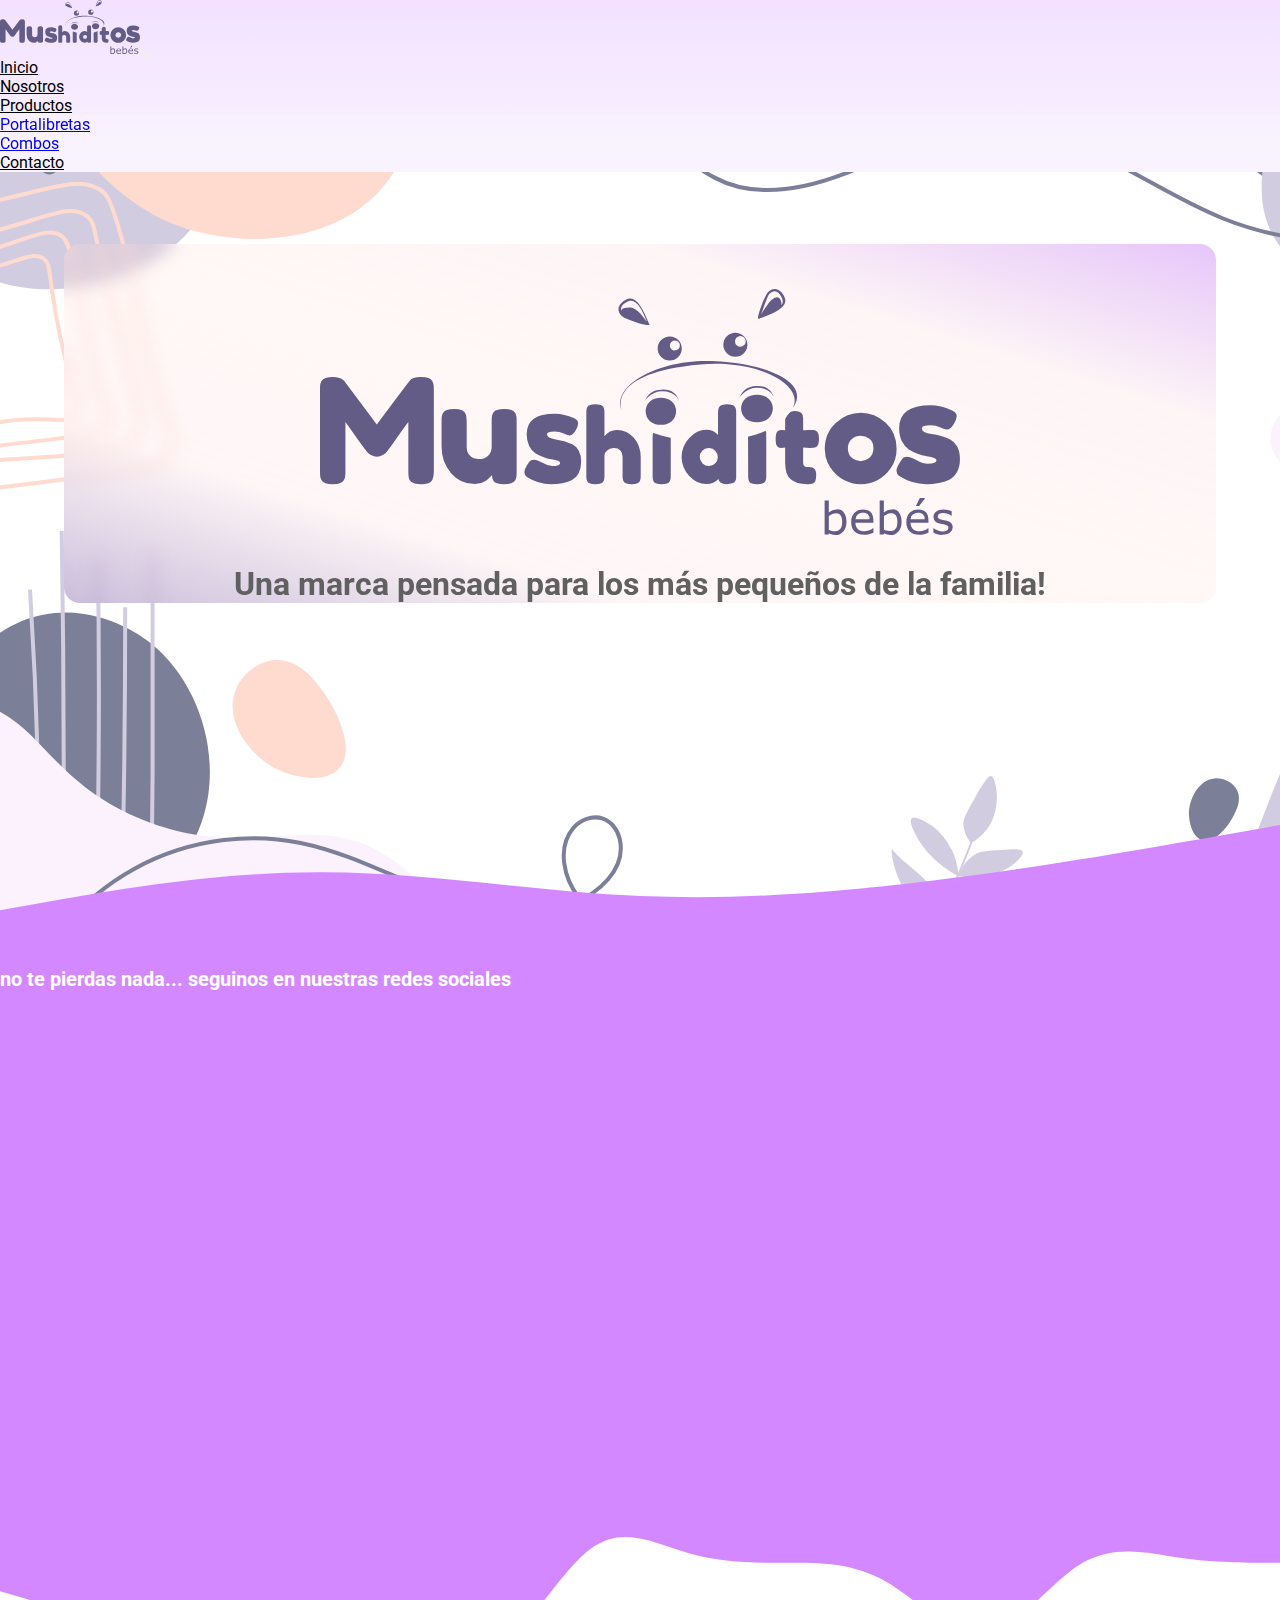
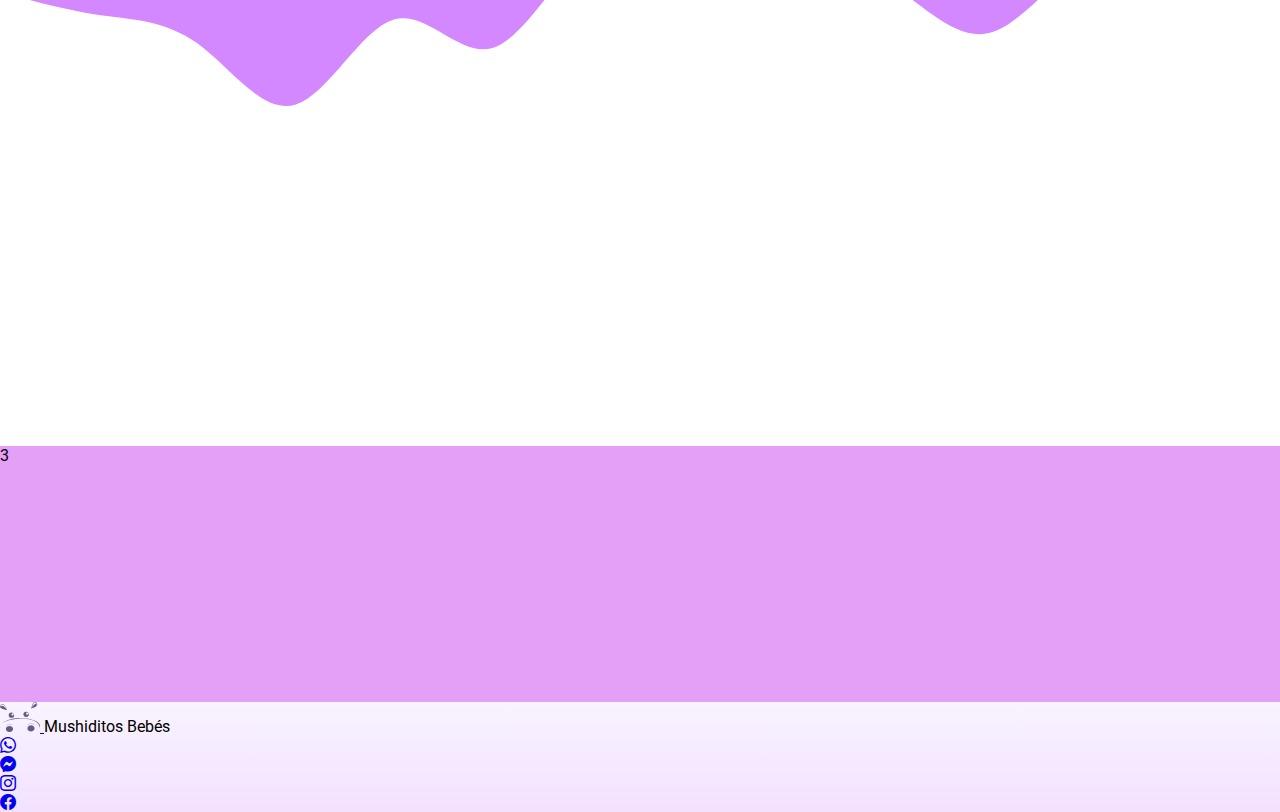
<file: index.html>
<!DOCTYPE html>
<html lang="es">

<head>
  <meta charset="UTF-8">
  <meta http-equiv="X-UA-Compatible" content="IE=edge">
  <meta name="viewport" content="width=device-width, initial-scale=1.0">
  <meta name="description"
    content="Tienda de ropa infantil y para bebés.Somos una marca pensada para los más pequeños de la familia." />
  <meta name="keywords"
    content="bebés, ropita, accesorios, bahía blanca, niños, portalibretas, portalibretas sanitarias" />
  <title>Mushiditos Bebés</title>
  <!-- Google Tag Manager -->
  <script>(function (w, d, s, l, i) {
      w[l] = w[l] || []; w[l].push({
        'gtm.start':
          new Date().getTime(), event: 'gtm.js'
      }); var f = d.getElementsByTagName(s)[0],
        j = d.createElement(s), dl = l != 'dataLayer' ? '&l=' + l : ''; j.async = true; j.src =
          'https://www.googletagmanager.com/gtm.js?id=' + i + dl; f.parentNode.insertBefore(j, f);
    })(window, document, 'script', 'dataLayer', 'GTM-MXFS9XD');</script>
  <!-- End Google Tag Manager -->
  <!-- Facebook metadata -->
  <meta property="og:url" content="http://www.mushiditos.com.ar" />
  <meta property="og:type" content="website" />
  <meta property="og:title" content="Mushiditos Bebés" />
  <meta property="og:description"
    content="Tienda de ropa infantil y para bebés.Somos una marca pensada para los más pequeños de la familia." />
  <meta property="og:image"
    content="https://scontent.fbhi1-1.fna.fbcdn.net/v/t39.30808-6/240201388_2006539192854292_8764115383424491673_n.png?_nc_cat=110&ccb=1-7&_nc_sid=174925&_nc_eui2=AeFtia6FxqnmjZ8pjV17q0YBHbNNkKC2Angds02QoLYCeDL_RGVk_8cLcQ6KnrpLxUs&_nc_ohc=feUG7pzcb_MAX_-Fd6w&_nc_ht=scontent.fbhi1-1.fna&oh=00_AT-XYR1Uvxrpi_qEtG_bllq93XKs0fGtTSvTdyFoTUzMkw&oe=634A4166" />
  <!-- Final Facebook metadata -->
  <link href="https://cdn.jsdelivr.net/npm/bootstrap@5.2.1/dist/css/bootstrap.min.css" rel="stylesheet"
    integrity="sha384-iYQeCzEYFbKjA/T2uDLTpkwGzCiq6soy8tYaI1GyVh/UjpbCx/TYkiZhlZB6+fzT" crossorigin="anonymous">
  <link rel="stylesheet" href="https://cdn.jsdelivr.net/npm/bootstrap-icons@1.9.1/font/bootstrap-icons.css">
  <link rel="stylesheet" href="https://cdnjs.cloudflare.com/ajax/libs/animate.css/4.1.1/animate.min.css" />
  <link href="https://unpkg.com/aos@2.3.1/dist/aos.css" rel="stylesheet">
  <link rel="preconnect" href="https://fonts.googleapis.com">
  <link rel="preconnect" href="https://fonts.gstatic.com" crossorigin>
  <link
    href="https://fonts.googleapis.com/css2?family=Roboto:ital,wght@0,100;0,300;0,400;0,500;0,700;0,900;1,100;1,300;1,400;1,500;1,700;1,900&display=swap"
    rel="stylesheet">
  <link rel="stylesheet" href="./css/style.css">
  <link rel="shortcut icon" href="./assets/icon/favicon2.png" type="image/x-icon">
</head>

<body>
  <!-- Google Tag Manager (noscript) -->
  <noscript><iframe src="https://www.googletagmanager.com/ns.html?id=GTM-MXFS9XD" height="0" width="0"
      style="display:none;visibility:hidden"></iframe></noscript>
  <!-- End Google Tag Manager (noscript) -->

  <!-- Navbar -->
  <header class="sticky-top">
    <nav class="navbar navbar-expand-lg menu">
      <div class="container">
        <a class="navbar-brand " href="./index.html"> <img src="./assets/img/logo.svg" alt="" width="140"
            class="d-inline-block align-text-top ms-5"></a>
        <button class="navbar-toggler" type="button" data-bs-toggle="collapse" data-bs-target="#navbarNavDropdown"
          aria-controls="navbarNavDropdown" aria-expanded="false" aria-label="Toggle navigation">
          <span class="navbar-toggler-icon"></span>
        </button>
        <div class="collapse navbar-collapse justify-content-end" id="navbarNavDropdown">
          <ul class="navbar-nav">
            <li class="nav-item mx-3 menu-btn">
              <a class="nav-link active links" aria-current="page" href="./index.html">Inicio</a>
            </li>
            <li class="nav-item mx-3 menu-btn">
              <a class="nav-link links" href="./paginas/nosotros.html">Nosotros</a>
            </li>
            <li class="nav-item dropdown mx-3 menu-btn">
              <a class="nav-link dropdown-toggle links" href="#" role="button" data-bs-toggle="dropdown"
                aria-expanded="false">
                Productos
              </a>
              <ul class="dropdown-menu border-0 shadow">
                <li><a class="dropdown-item" href="./paginas/portalibretas.html">Portalibretas</a></li>
                <li><a class="dropdown-item" href="./paginas/combos.html">Combos</a></li>

              </ul>
            </li>
            <li class="nav-item mx-3 menu-btn">
              <a class="nav-link links" href="./paginas/contacto.html">Contacto</a>
            </li>
          </ul>
        </div>
      </div>
    </nav>
  </header>


  <main class="container-fluid fondo-home">
    <!-- Imagen Banner -->
    <div id="banner1" class="container">
      <div class="row align-content-center justify-content-center">
        <div class="banner-logo cursor"><img src="./assets/img/logo.svg" alt="logo mushiditos">
          <h2 class="row text-center fs-1 align-content-center justify-content-center ">Una marca pensada para los más pequeños de la familia!
          </h2>
        </div>
      </div>
    </div>
    <!-- Termina Banner -->

<div class="row align-items-start justify-content-center " id="wave-top">
  <div class="row align-items-start justify-content-center "></div>
</div>
<div class="row franja align-content-center justify-content-center" id="franja1">
  
  <h3 class="row"> no te pierdas nada... seguinos en nuestras redes sociales
  </h3>
</div>
<div class="row franja" id="franja2">
</div>
<div class="row franja" id="franja3">3</div>

  </main>

  <!-- Empieza footer -->
  <footer class="container-fluid foot">
    <div id="footer" class="container ">
      <div class="d-flex flex-wrap justify-content-between align-items-center py-3 my-0">
        <div class="d-none d-lg-block d-md-block col-md-4 d-flex align-items-center">
          <a href="./index.html" class="mb-3 me-2 mb-md-0 text-muted text-decoration-none lh-1">
            <img src="./assets/img/iso.svg" width="40" alt="">
          </a>
          <span class="mb-3 mb-md-0 text-muted cursor">Mushiditos Bebés</span>
        </div>
        <ul class="nav col-md-4 justify-content-end list-unstyled d-flex">
          <!-- WHATSAPP -->
          <li class="ms-3 foot-btn"><a class="text-muted" href="https://api.whatsapp.com/send?phone=5492915274939"><i
                class="bi bi-whatsapp"></i></a></li>
          <!-- MESSENGER -->
          <li class="ms-3 foot-btn"><a class="text-muted" href="https://m.me/923690381139184"><i
                class="bi bi-messenger"></i></a>
          </li>
          <!-- INSTAGRAM -->
          <li class="ms-3 foot-btn"><a class="text-muted" href="https://www.instagram.com/mushiditos.bebes/"><i
                class="bi bi-instagram"></i></a></li>
          <!-- FACEBOOK -->
          <li class="ms-3 foot-btn"><a class="text-muted" href="https://www.facebook.com/mushiditos.bebes"><i
                class="bi bi-facebook"></i>
            </a></li>
        </ul>
      </div>
    </div>
  </footer>

  <!-- SCRIPTS -->
  <script src="https://cdn.jsdelivr.net/npm/bootstrap@5.2.1/dist/js/bootstrap.bundle.min.js"
    integrity="sha384-u1OknCvxWvY5kfmNBILK2hRnQC3Pr17a+RTT6rIHI7NnikvbZlHgTPOOmMi466C8"
    crossorigin="anonymous"></script>
  <script src="https://unpkg.com/aos@2.3.1/dist/aos.js"></script>
  <script> AOS.init(); </script>

</body>

</html>
</file>
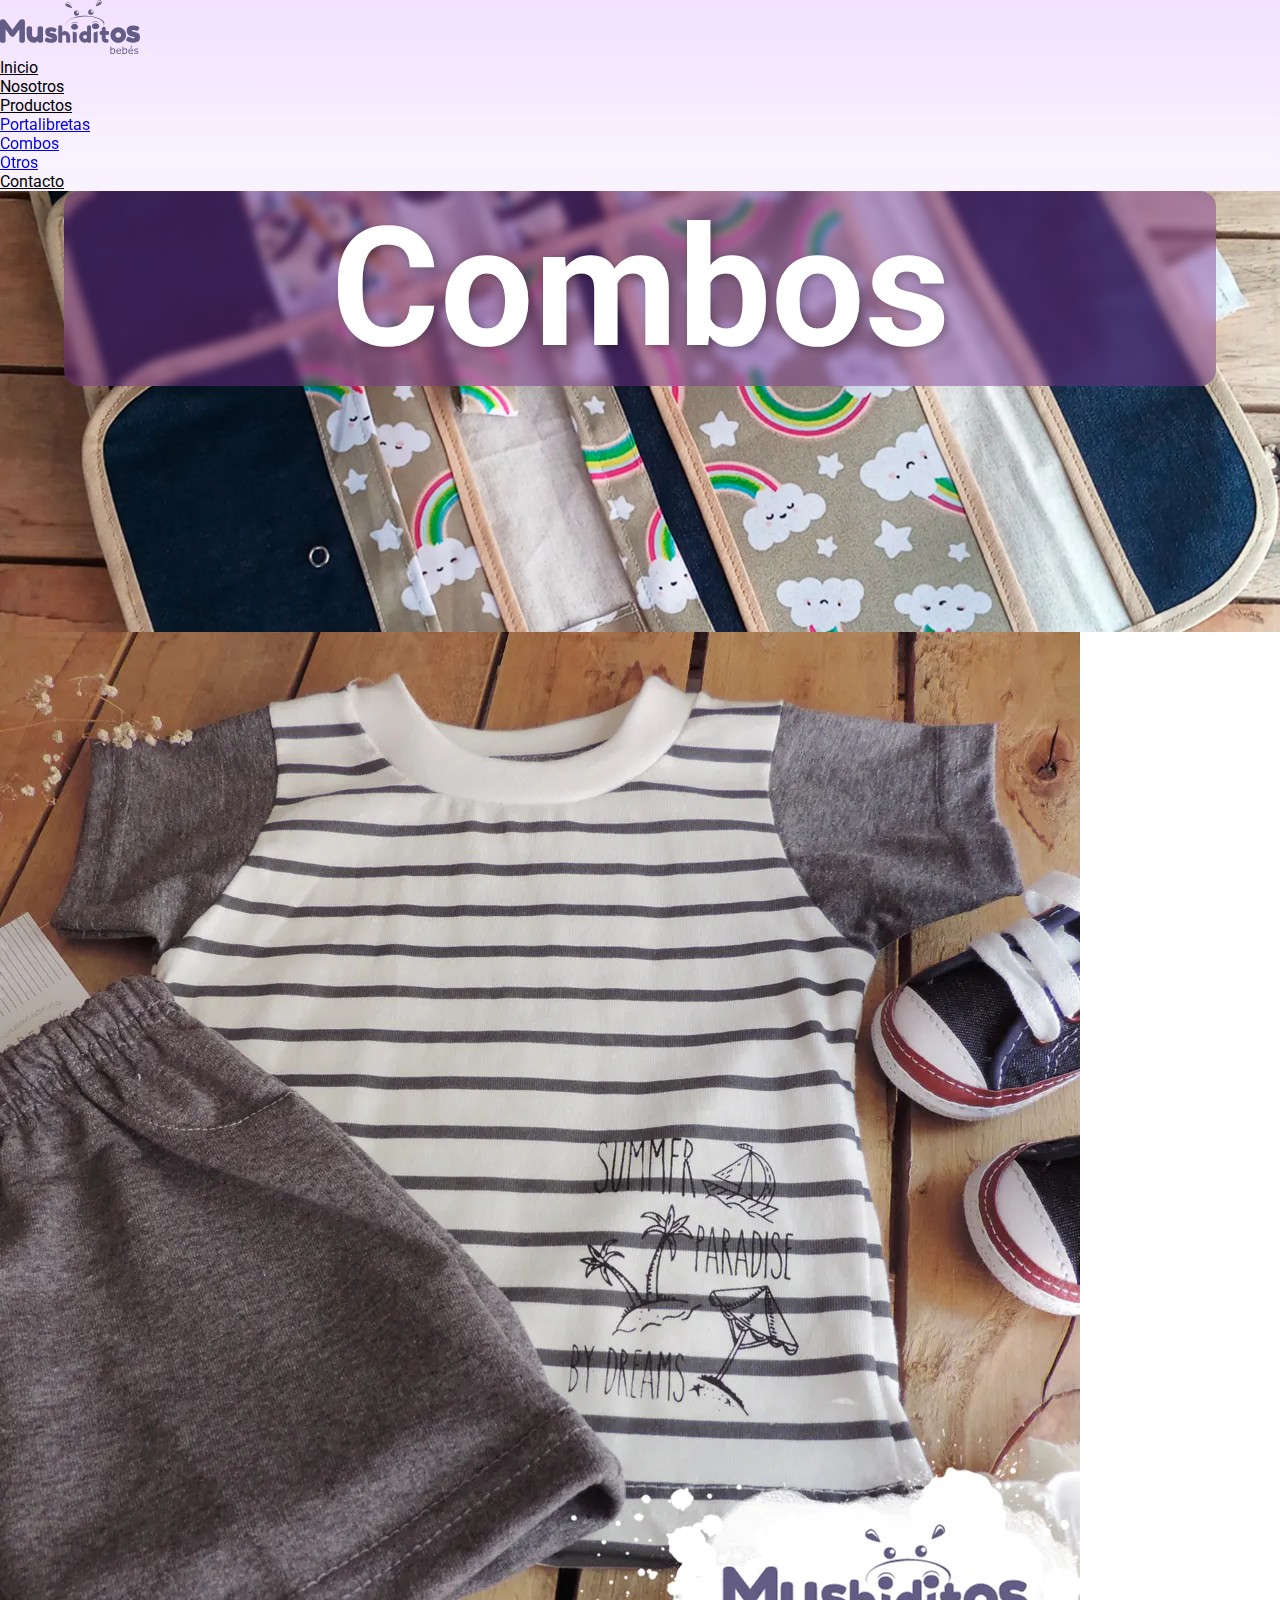
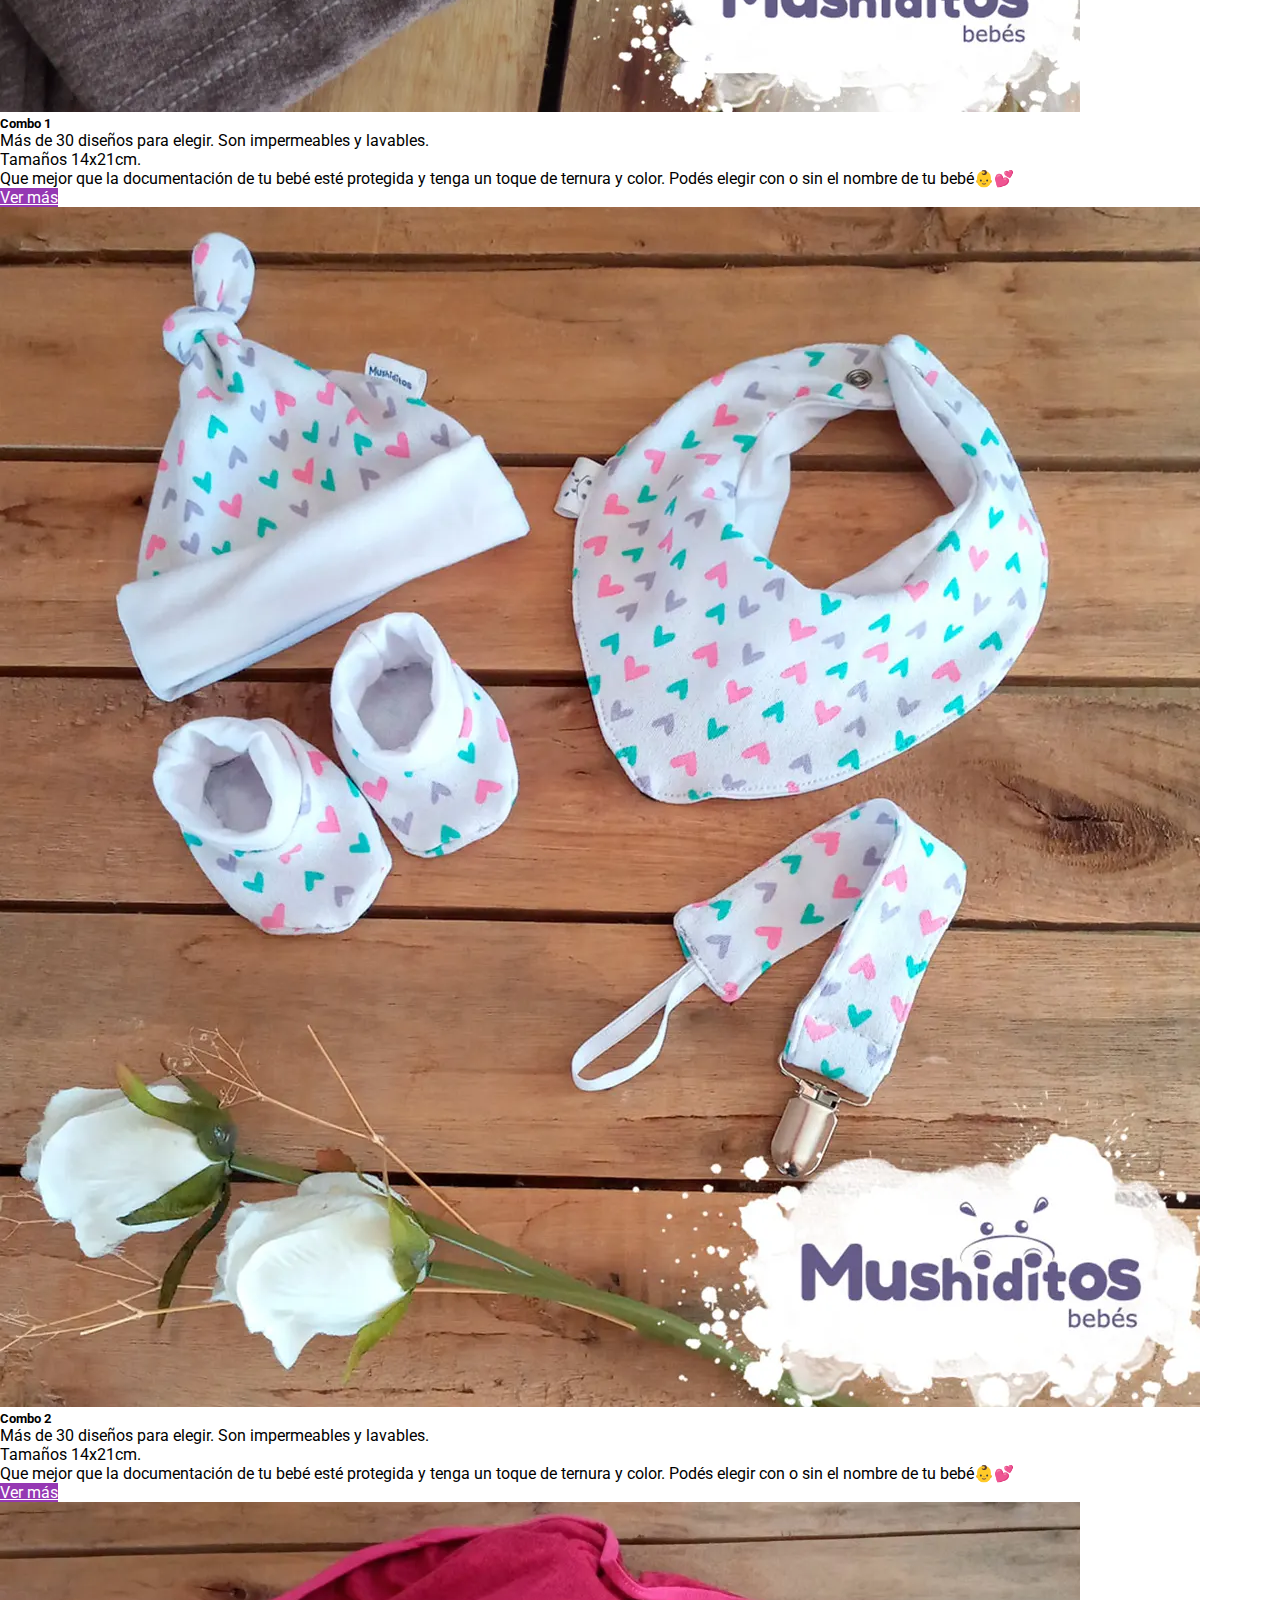
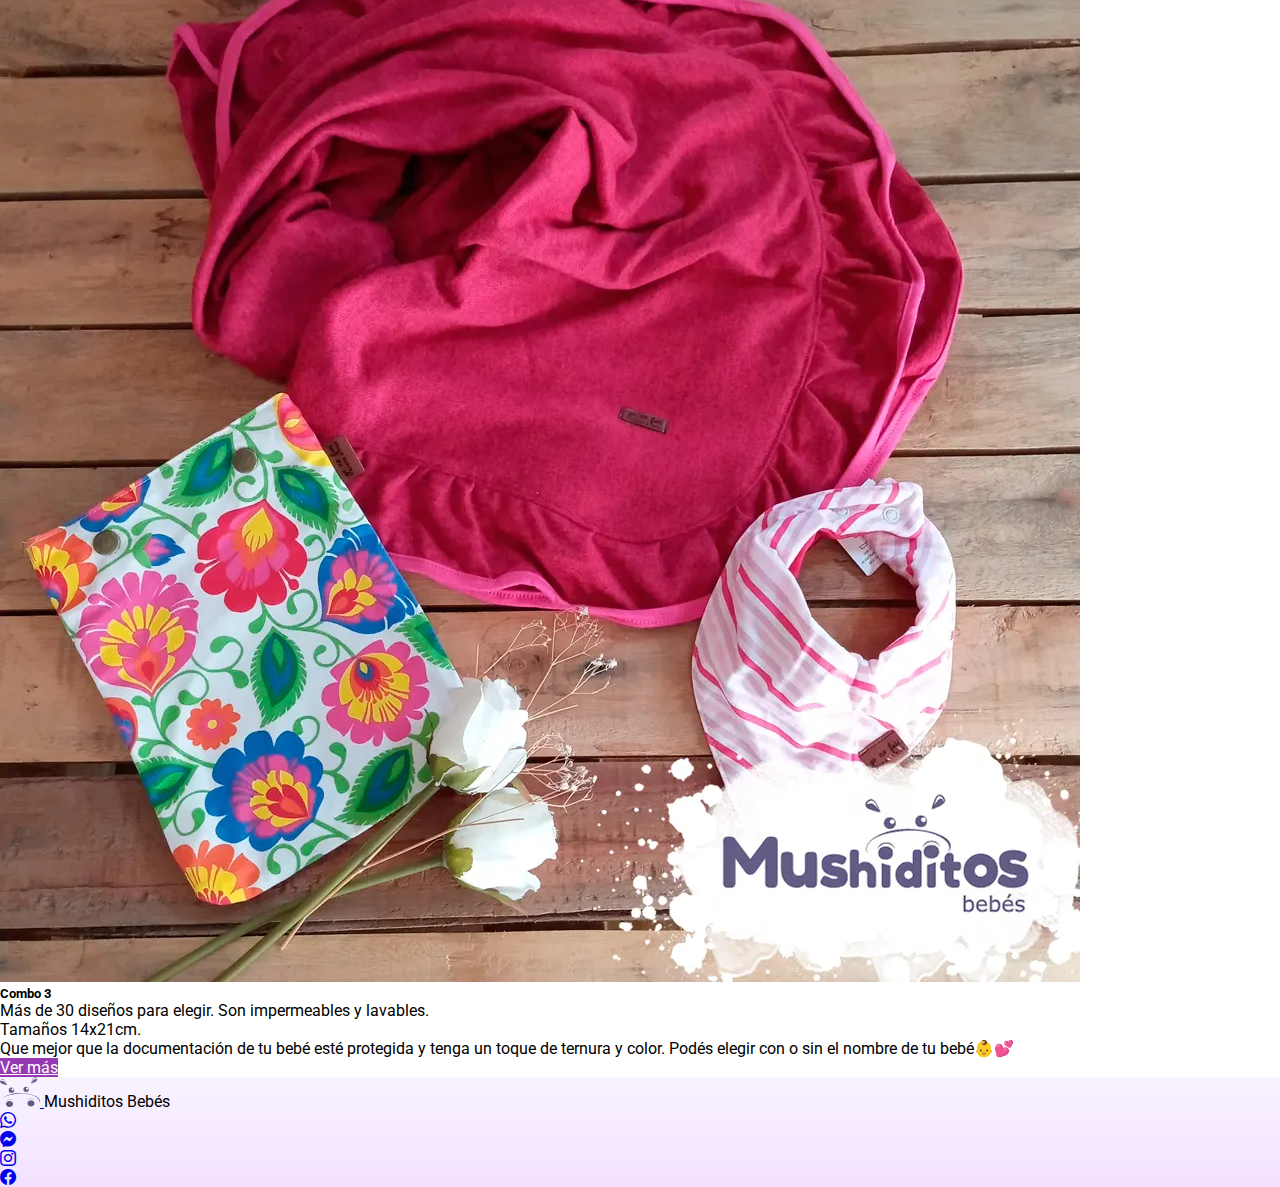
<file: paginas/combos.html>
<!DOCTYPE html>
<html lang="es">

<head>
  <meta charset="UTF-8">
  <meta http-equiv="X-UA-Compatible" content="IE=edge">
  <meta name="viewport" content="width=device-width, initial-scale=1.0">
  <meta name="description"
    content="Tienda de ropa infantil y para bebés.Somos una marca pensada para los más pequeños de la familia." />
  <meta name="keywords"
    content="bebés, ropita, accesorios, bahía blanca, niños, portalibretas, portalibretas sanitarias" />
  <title>Mushiditos Bebés</title>
  <!-- Google Tag Manager -->
  <script>(function (w, d, s, l, i) {
      w[l] = w[l] || []; w[l].push({
        'gtm.start':
          new Date().getTime(), event: 'gtm.js'
      }); var f = d.getElementsByTagName(s)[0],
        j = d.createElement(s), dl = l != 'dataLayer' ? '&l=' + l : ''; j.async = true; j.src =
          'https://www.googletagmanager.com/gtm.js?id=' + i + dl; f.parentNode.insertBefore(j, f);
    })(window, document, 'script', 'dataLayer', 'GTM-MXFS9XD');</script>
  <!-- End Google Tag Manager -->
  <!-- Facebook metadata -->
  <meta property="og:url" content="http://www.mushiditos.com.ar" />
  <meta property="og:type" content="website" />
  <meta property="og:title" content="Mushiditos Bebés" />
  <meta property="og:description"
    content="Tienda de ropa infantil y para bebés.Somos una marca pensada para los más pequeños de la familia." />
  <meta property="og:image"
    content="https://scontent.fbhi1-1.fna.fbcdn.net/v/t39.30808-6/240201388_2006539192854292_8764115383424491673_n.png?_nc_cat=110&ccb=1-7&_nc_sid=174925&_nc_eui2=AeFtia6FxqnmjZ8pjV17q0YBHbNNkKC2Angds02QoLYCeDL_RGVk_8cLcQ6KnrpLxUs&_nc_ohc=feUG7pzcb_MAX_-Fd6w&_nc_ht=scontent.fbhi1-1.fna&oh=00_AT-XYR1Uvxrpi_qEtG_bllq93XKs0fGtTSvTdyFoTUzMkw&oe=634A4166" />
  <!-- Final Facebook metadata -->
  <link href="https://cdn.jsdelivr.net/npm/bootstrap@5.2.1/dist/css/bootstrap.min.css" rel="stylesheet"
    integrity="sha384-iYQeCzEYFbKjA/T2uDLTpkwGzCiq6soy8tYaI1GyVh/UjpbCx/TYkiZhlZB6+fzT" crossorigin="anonymous">
  <link rel="stylesheet" href="https://cdn.jsdelivr.net/npm/bootstrap-icons@1.9.1/font/bootstrap-icons.css">
  <link rel="stylesheet" href="https://cdnjs.cloudflare.com/ajax/libs/animate.css/4.1.1/animate.min.css" />
  <link href="https://unpkg.com/aos@2.3.1/dist/aos.css" rel="stylesheet">
  <link rel="preconnect" href="https://fonts.googleapis.com">
  <link rel="preconnect" href="https://fonts.gstatic.com" crossorigin>
  <link
    href="https://fonts.googleapis.com/css2?family=Roboto:ital,wght@0,100;0,300;0,400;0,500;0,700;0,900;1,100;1,300;1,400;1,500;1,700;1,900&display=swap"
    rel="stylesheet">
  <link rel="stylesheet" href="../css/style.css">
  <link rel="shortcut icon" href="../assets/icon/favicon2.png" type="image/x-icon">
</head>

<body>
  <!-- Google Tag Manager (noscript) -->
  <noscript><iframe src="https://www.googletagmanager.com/ns.html?id=GTM-MXFS9XD" height="0" width="0"
      style="display:none;visibility:hidden"></iframe></noscript>
  <!-- End Google Tag Manager (noscript) -->

  <!-- Navbar -->
  <header class="sticky-top">
    <nav class="navbar navbar-expand-lg menu">
      <div class="container">
        <a class="navbar-brand " href="../index.html"> <img src="../assets/img/logo.svg" alt="" width="140"
            class="d-inline-block align-text-top ms-5"></a>
        <button class="navbar-toggler" type="button" data-bs-toggle="collapse" data-bs-target="#navbarNavDropdown"
          aria-controls="navbarNavDropdown" aria-expanded="false" aria-label="Toggle navigation">
          <span class="navbar-toggler-icon"></span>
        </button>
        <div class="collapse navbar-collapse justify-content-end" id="navbarNavDropdown">
          <ul class="navbar-nav">
            <li class="nav-item mx-3 menu-btn">
              <a class="nav-link  links" aria-current="page" href="../index.html">Inicio</a>
            </li>
            <li class="nav-item mx-3 menu-btn">
              <a class="nav-link links" href="./nosotros.html">Nosotros</a>
            </li>
            <li class="nav-item dropdown mx-3 menu-btn">
              <a class="nav-link dropdown-toggle links" href="#" role="button" data-bs-toggle="dropdown"
                aria-expanded="false">
                Productos
              </a>
              <ul class="dropdown-menu border-0 shadow">
                <li><a class="dropdown-item active" href="./portalibretas.html">Portalibretas</a></li>
                <li><a class="dropdown-item" href="./combos.html">Combos</a></li>
                <li><a class="dropdown-item disabled" href="#">Otros</a></li>
              </ul>
            </li>
            <li class="nav-item mx-3 menu-btn">
              <a class="nav-link links" href="./contacto.html">Contacto</a>
            </li>
          </ul>
        </div>
      </div>
    </nav>
  </header>
  <!-- Imagen Banner -->
  <div id="banner-combo" class="container-fluid d-flex align-content-center justify-content-center flex-wrap mb-5">
    <div class="row">
      <div class="col">
        <div class="">
          <h1 class="banner-text cursor">Combos</h1>
        </div>
      </div>
    </div>
  </div>
  <!-- Termina Banner -->

  <!-- cards -->
  <div class="container">

    <div class="row card-deck">
      <div class="col 1.5"></div>
      <div class="col-lg-3 col-md-12 mb-3">
        <div class="card animate__animated animate__fadeIn animate__delay-2s">
          <img src="../assets/img/combo1.webp" class="card-img-top" alt="...">
          <div class="card-body">
            <h5 class="card-title">Combo 1</h5>
            <p class="card-text">Más de 30 diseños para elegir. Son impermeables y lavables. <br> Tamaños
              14x21cm. <br> Que mejor que la documentación de tu
              bebé esté protegida y tenga un toque de ternura y color. Podés elegir con o sin el nombre de
              tu bebé👶💕</p>
            <a class="btn boton-mushi" href="#" role="button">Ver más</a>
          </div>
        </div>
      </div>
      <div class="col-lg-3 col-md-12 mb-3">
        <div class="card animate__animated animate__fadeIn animate__delay-3s">
          <img src="../assets/img/combo2.webp" class="card-img-top" alt="...">
          <div class="card-body">
            <h5 class="card-title">Combo 2</h5>
            <p class="card-text">Más de 30 diseños para elegir. Son impermeables y lavables. <br> Tamaños
              14x21cm. <br> Que mejor que la documentación de tu
              bebé esté protegida y tenga un toque de ternura y color. Podés elegir con o sin el nombre de
              tu bebé👶💕</p>
            <a class="btn boton-mushi" href="#" role="button">Ver más</a>
          </div>
        </div>
      </div>
      <div class="col-lg-3 col-md-12">
        <div class="card animate__animated animate__fadeIn animate__delay-4s">
          <img src="../assets/img/combo3.webp" class="card-img-top" alt="...">
          <div class="card-body">
            <h5 class="card-title">Combo 3</h5>
            <p class="card-text">Más de 30 diseños para elegir. Son impermeables y lavables. <br> Tamaños
              14x21cm. <br> Que mejor que la documentación de tu
              bebé esté protegida y tenga un toque de ternura y color. Podés elegir con o sin el nombre de
              tu bebé👶💕</p>
            <a class="btn boton-mushi" href="#" role="button">Ver más</a>
          </div>
        </div>
      </div>
      <div class="col 1.5"></div>
    </div>

  </div>
  <!-- termina cards -->

  <!-- Emppieza footer -->
  <footer class="container-fluid foot">
    <div id="footer" class="container ">
      <div class="d-flex flex-wrap justify-content-between align-items-center py-3 my-0">
        <div class="d-none d-lg-block d-md-block col-md-4 d-flex align-items-center">
          <a href="./index.html" class="mb-3 me-2 mb-md-0 text-muted text-decoration-none lh-1">
            <img src="../assets/img/iso.svg" width="40" alt="">
          </a>
          <span class="mb-3 mb-md-0 text-muted cursor">Mushiditos Bebés</span>
        </div>
        <ul class="nav col-md-4 justify-content-end list-unstyled d-flex">
          <!-- WHATSAPP -->
          <li class="ms-3 foot-btn"><a class="text-muted" href="https://api.whatsapp.com/send?phone=5492915274939"><i
                class="bi bi-whatsapp"></i></a></li>
          <!-- MESSENGER -->
          <li class="ms-3 foot-btn"><a class="text-muted" href="https://m.me/923690381139184"><i
                class="bi bi-messenger"></i></a>
          </li>
          <!-- INSTAGRAM -->
          <li class="ms-3 foot-btn"><a class="text-muted" href="https://www.instagram.com/mushiditos.bebes/"><i
                class="bi bi-instagram"></i></a></li>
          <!-- FACEBOOK -->
          <li class="ms-3 foot-btn"><a class="text-muted" href="https://www.facebook.com/mushiditos.bebes"><i
                class="bi bi-facebook"></i>
            </a></li>
        </ul>
      </div>
    </div>
  </footer>

  <!-- SCRIPTS -->
  <script src="https://cdn.jsdelivr.net/npm/bootstrap@5.2.1/dist/js/bootstrap.bundle.min.js"
    integrity="sha384-u1OknCvxWvY5kfmNBILK2hRnQC3Pr17a+RTT6rIHI7NnikvbZlHgTPOOmMi466C8"
    crossorigin="anonymous"></script>
  <script src="https://unpkg.com/aos@2.3.1/dist/aos.js"></script>
  <script> AOS.init(); </script>

</body>

</html>
</file>
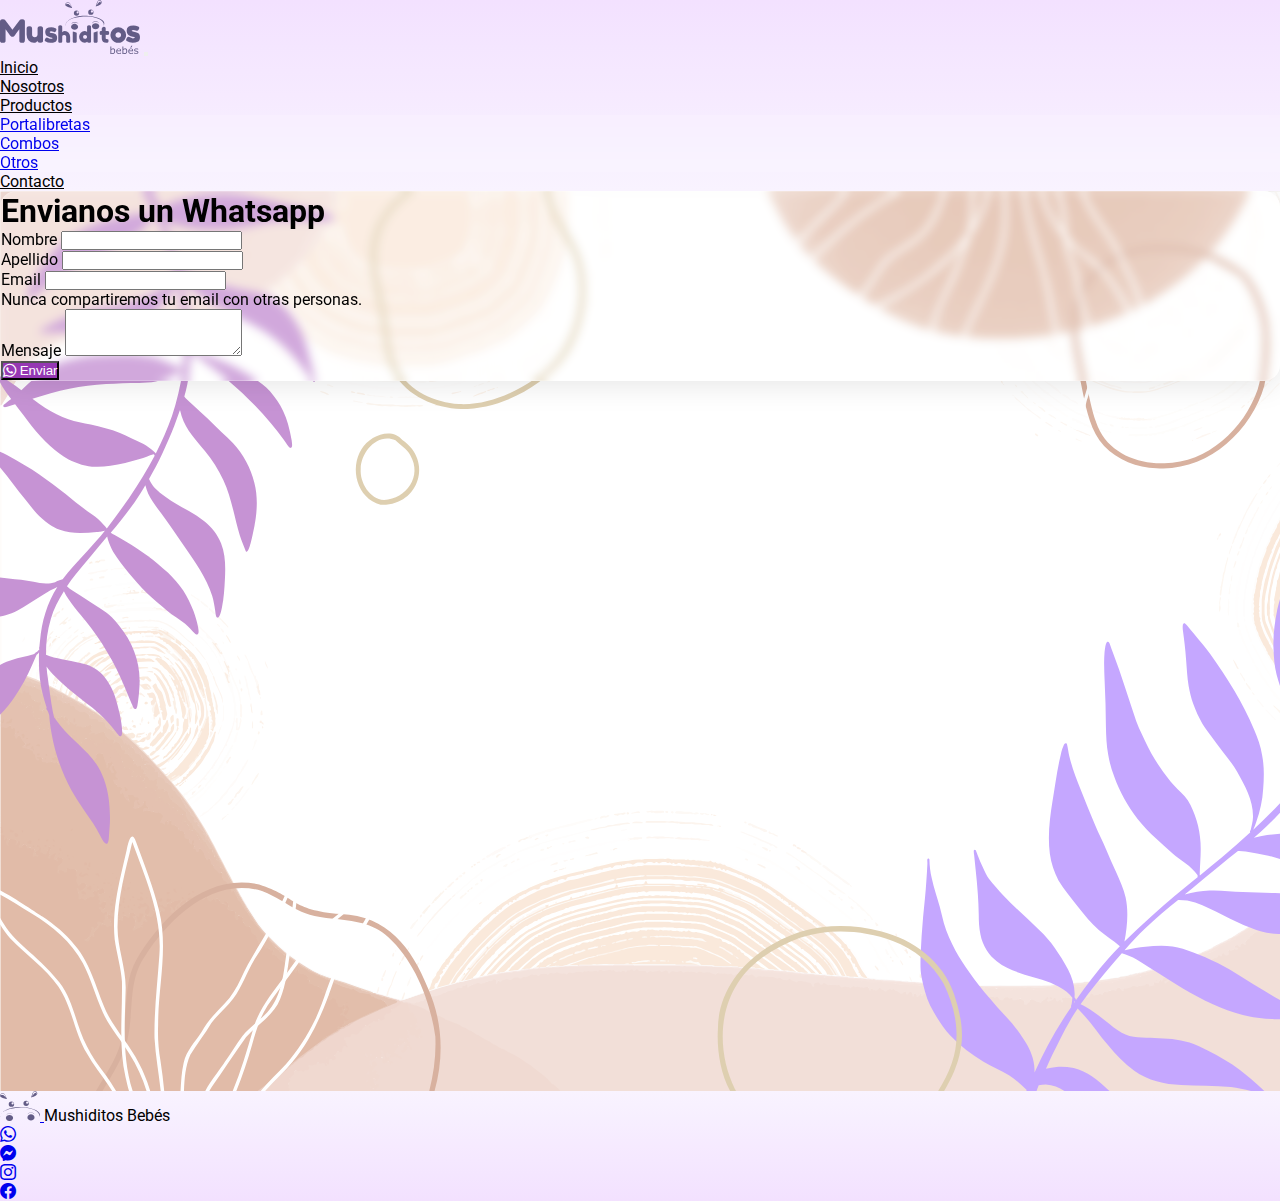
<file: paginas/contacto.html>
<!DOCTYPE html>
<html lang="en">

<head>
  <meta charset="UTF-8">
  <meta http-equiv="X-UA-Compatible" content="IE=edge">
  <meta name="viewport" content="width=device-width, initial-scale=1.0">
  <meta name="description"
    content="Tienda de ropa infantil y para bebés.Somos una marca pensada para los más pequeños de la familia." />
  <meta name="keywords"
    content="bebés, ropita, accesorios, bahía blanca, niños, portalibretas, portalibretas sanitarias" />
  <title>Mushiditos Bebés</title>
  <!-- Google Tag Manager -->
  <script>(function (w, d, s, l, i) {
      w[l] = w[l] || []; w[l].push({
        'gtm.start':
          new Date().getTime(), event: 'gtm.js'
      }); var f = d.getElementsByTagName(s)[0],
        j = d.createElement(s), dl = l != 'dataLayer' ? '&l=' + l : ''; j.async = true; j.src =
          'https://www.googletagmanager.com/gtm.js?id=' + i + dl; f.parentNode.insertBefore(j, f);
    })(window, document, 'script', 'dataLayer', 'GTM-MXFS9XD');</script>
  <!-- End Google Tag Manager -->
  <!-- Facebook metadata -->
  <meta property="og:url" content="http://www.mushiditos.com.ar" />
  <meta property="og:type" content="website" />
  <meta property="og:title" content="Mushiditos Bebés" />
  <meta property="og:description"
    content="Tienda de ropa infantil y para bebés.Somos una marca pensada para los más pequeños de la familia." />
  <meta property="og:image"
    content="https://scontent.fbhi1-1.fna.fbcdn.net/v/t39.30808-6/240201388_2006539192854292_8764115383424491673_n.png?_nc_cat=110&ccb=1-7&_nc_sid=174925&_nc_eui2=AeFtia6FxqnmjZ8pjV17q0YBHbNNkKC2Angds02QoLYCeDL_RGVk_8cLcQ6KnrpLxUs&_nc_ohc=feUG7pzcb_MAX_-Fd6w&_nc_ht=scontent.fbhi1-1.fna&oh=00_AT-XYR1Uvxrpi_qEtG_bllq93XKs0fGtTSvTdyFoTUzMkw&oe=634A4166" />
  <!-- Final Facebook metadata -->
  <link href="https://cdn.jsdelivr.net/npm/bootstrap@5.2.1/dist/css/bootstrap.min.css" rel="stylesheet"
    integrity="sha384-iYQeCzEYFbKjA/T2uDLTpkwGzCiq6soy8tYaI1GyVh/UjpbCx/TYkiZhlZB6+fzT" crossorigin="anonymous">
  <link rel="stylesheet" href="https://cdn.jsdelivr.net/npm/bootstrap-icons@1.9.1/font/bootstrap-icons.css">
  <link rel="stylesheet" href="https://cdnjs.cloudflare.com/ajax/libs/animate.css/4.1.1/animate.min.css" />
  <link href="https://unpkg.com/aos@2.3.1/dist/aos.css" rel="stylesheet">
  <link rel="preconnect" href="https://fonts.googleapis.com">
  <link rel="preconnect" href="https://fonts.gstatic.com" crossorigin>
  <link
    href="https://fonts.googleapis.com/css2?family=Roboto:ital,wght@0,100;0,300;0,400;0,500;0,700;0,900;1,100;1,300;1,400;1,500;1,700;1,900&display=swap"
    rel="stylesheet">
  <link rel="stylesheet" href="../css/style.css">
  <link rel="shortcut icon" href="../assets/icon/favicon2.png" type="image/x-icon">
</head>

<body>
  <!-- Google Tag Manager (noscript) -->
  <noscript><iframe src="https://www.googletagmanager.com/ns.html?id=GTM-MXFS9XD" height="0" width="0"
      style="display:none;visibility:hidden"></iframe></noscript>
  <!-- End Google Tag Manager (noscript) -->

  <!-- Navbar -->
  <header class="sticky-top">
    <nav class="navbar navbar-expand-lg menu">
      <div class="container">
        <a class="navbar-brand " href="../index.html"> <img src="../assets/img/logo.svg" alt="" width="140"
            class="d-inline-block align-text-top ms-5"></a>
        <button class="navbar-toggler" type="button" data-bs-toggle="collapse" data-bs-target="#navbarNavDropdown"
          aria-controls="navbarNavDropdown" aria-expanded="false" aria-label="Toggle navigation">
          <span class="navbar-toggler-icon"></span>
        </button>
        <div class="collapse navbar-collapse justify-content-end" id="navbarNavDropdown">
          <ul class="navbar-nav">
            <li class="nav-item mx-3 menu-btn">
              <a class="nav-link links" aria-current="page" href="../index.html">Inicio</a>
            </li>
            <li class="nav-item mx-3 menu-btn">
              <a class="nav-link links" href="./nosotros.html">Nosotros</a>
            </li>
            <li class="nav-item dropdown mx-3 menu-btn">
              <a class="nav-link dropdown-toggle links" href="#" role="button" data-bs-toggle="dropdown"
                aria-expanded="false">
                Productos
              </a>
              <ul class="dropdown-menu border-0 shadow">
                <li><a class="dropdown-item" href="./portalibretas.html">Portalibretas</a></li>
                <li><a class="dropdown-item" href="./combos.html">Combos</a></li>
                <li><a class="dropdown-item disabled" href="#">Otros</a></li>
              </ul>
            </li>
            <li class="nav-item mx-3 menu-btn">
              <a class="nav-link active links" href="./contacto.html">Contacto</a>
            </li>
          </ul>
        </div>
      </div>
    </nav>
  </header>

  <div class="container-fluid d-flex justify-content-center align-items-center" id="contacto">
    <form id="formulario" class="glass animate__animated animate__fadeInDown">
      <div class="m-5">
        <h1>Envianos un Whatsapp</h1>
        <div class="mb-3">
          <label for="nombre" class="form-label">Nombre</label>
          <input type="text" class="form-control" id="nombre">
        </div>
        <div class="mb-3">
          <label for="apellidos" class="form-label">Apellido</label>
          <input type="text" class="form-control" id="apellidos">
        </div>
        <div class="mb-3">
          <label for="email" class="form-label">Email</label>
          <input type="email" class="form-control" id="email" aria-describedby="emailHelp">
          <div id="emailHelp" class="form-text">Nunca compartiremos tu email con otras personas.</div>
        </div>
        <div class="mb-3">
          <label for="textarea" class="form-label">Mensaje</label>
          <textarea class="form-control" id="textarea" rows="3"></textarea>
        </div>

        <button type="submit" class="btn boton-mushi bi bi-whatsapp" id="submit"> Enviar</button>
      </div>
    </form>
  </div>

  <!-- Emppieza footer -->
  <footer class="container-fluid foot">
    <div id="footer" class="container ">
      <div class="d-flex flex-wrap justify-content-between align-items-center py-3 my-0">
        <div class="d-none d-lg-block d-md-block col-md-4 d-flex align-items-center">
          <a href="./index.html" class="mb-3 me-2 mb-md-0 text-muted text-decoration-none lh-1">
            <img src="../assets/img/iso.svg" width="40" alt="">
          </a>
          <span class="mb-3 mb-md-0 text-muted cursor">Mushiditos Bebés</span>
        </div>
        <ul class="nav col-md-4 justify-content-end list-unstyled d-flex">
          <!-- WHATSAPP -->
          <li class="ms-3 foot-btn"><a class="text-muted" href="https://api.whatsapp.com/send?phone=5492915274939"><i
                class="bi bi-whatsapp"></i></a></li>
          <!-- MESSENGER -->
          <li class="ms-3 foot-btn"><a class="text-muted" href="https://m.me/923690381139184"><i
                class="bi bi-messenger"></i></a>
          </li>
          <!-- INSTAGRAM -->
          <li class="ms-3 foot-btn"><a class="text-muted" href="https://www.instagram.com/mushiditos.bebes/"><i
                class="bi bi-instagram"></i></a></li>
          <!-- FACEBOOK -->
          <li class="ms-3 foot-btn"><a class="text-muted" href="https://www.facebook.com/mushiditos.bebes"><i
                class="bi bi-facebook"></i>
            </a></li>
        </ul>
      </div>
    </div>
  </footer>

  <!-- SCRIPTS -->
  <script src="../js/contacto.js"></script>
  <script src="https://cdn.jsdelivr.net/npm/bootstrap@5.2.1/dist/js/bootstrap.bundle.min.js"
    integrity="sha384-u1OknCvxWvY5kfmNBILK2hRnQC3Pr17a+RTT6rIHI7NnikvbZlHgTPOOmMi466C8"
    crossorigin="anonymous"></script>
  <script src="https://unpkg.com/aos@2.3.1/dist/aos.js"></script>
  <script> AOS.init(); </script>

</body>

</html>
</file>
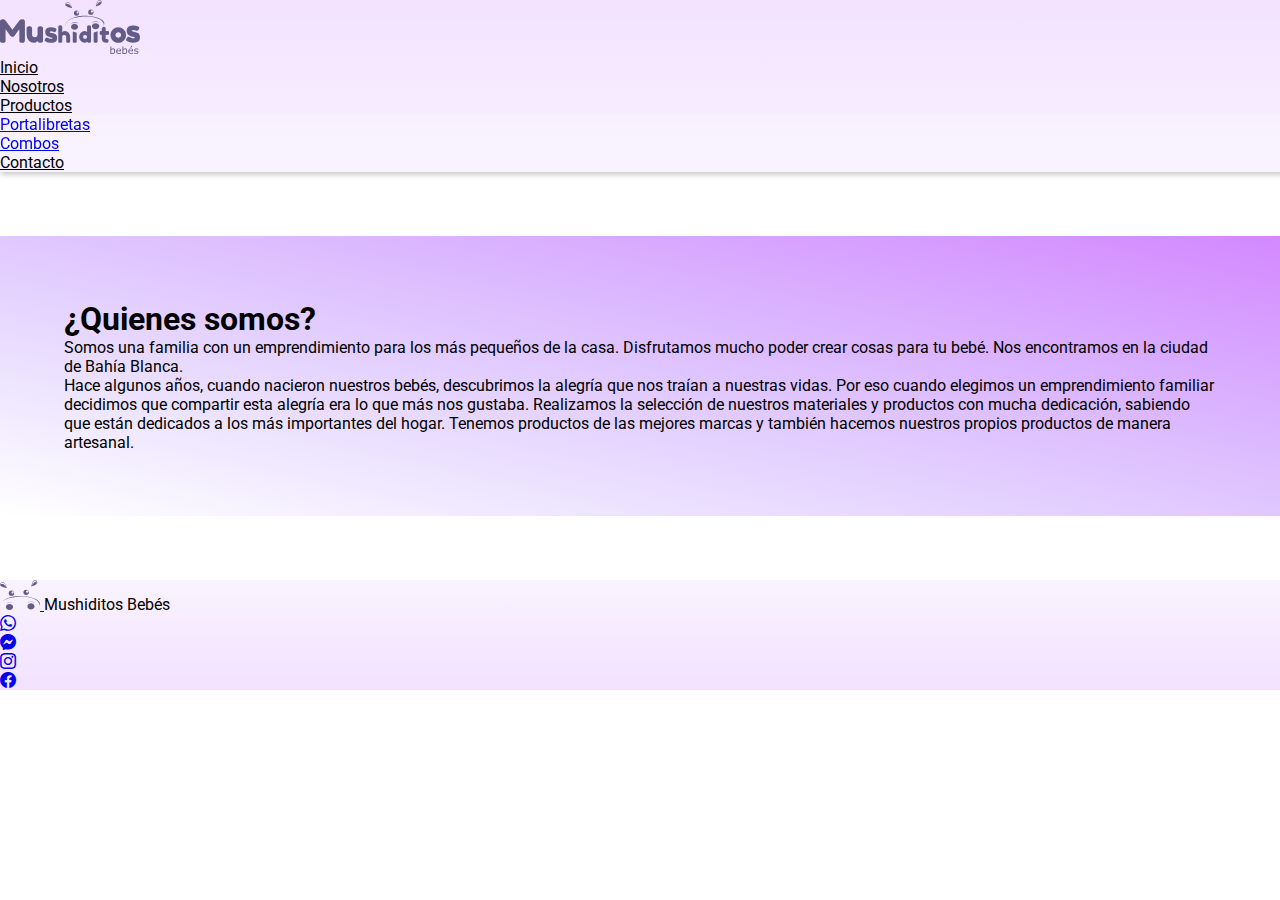
<file: paginas/nosotros.html>
<!DOCTYPE html>
<html lang="en">

<head>
  <meta charset="UTF-8">
  <meta http-equiv="X-UA-Compatible" content="IE=edge">
  <meta name="viewport" content="width=device-width, initial-scale=1.0">
  <meta name="description"
    content="Tienda de ropa infantil y para bebés.Somos una marca pensada para los más pequeños de la familia." />
  <meta name="keywords"
    content="bebés, ropita, accesorios, bahía blanca, niños, portalibretas, portalibretas sanitarias" />
  <title>Mushiditos Bebés</title>
  <!-- Google Tag Manager -->
  <script>(function (w, d, s, l, i) {
      w[l] = w[l] || []; w[l].push({
        'gtm.start':
          new Date().getTime(), event: 'gtm.js'
      }); var f = d.getElementsByTagName(s)[0],
        j = d.createElement(s), dl = l != 'dataLayer' ? '&l=' + l : ''; j.async = true; j.src =
          'https://www.googletagmanager.com/gtm.js?id=' + i + dl; f.parentNode.insertBefore(j, f);
    })(window, document, 'script', 'dataLayer', 'GTM-MXFS9XD');</script>
  <!-- End Google Tag Manager -->
  <!-- Facebook metadata -->
  <meta property="og:url" content="http://www.mushiditos.com.ar" />
  <meta property="og:type" content="website" />
  <meta property="og:title" content="Mushiditos Bebés" />
  <meta property="og:description"
    content="Tienda de ropa infantil y para bebés.Somos una marca pensada para los más pequeños de la familia." />
  <meta property="og:image"
    content="https://scontent.fbhi1-1.fna.fbcdn.net/v/t39.30808-6/240201388_2006539192854292_8764115383424491673_n.png?_nc_cat=110&ccb=1-7&_nc_sid=174925&_nc_eui2=AeFtia6FxqnmjZ8pjV17q0YBHbNNkKC2Angds02QoLYCeDL_RGVk_8cLcQ6KnrpLxUs&_nc_ohc=feUG7pzcb_MAX_-Fd6w&_nc_ht=scontent.fbhi1-1.fna&oh=00_AT-XYR1Uvxrpi_qEtG_bllq93XKs0fGtTSvTdyFoTUzMkw&oe=634A4166" />
  <!-- Final Facebook metadata -->
  <link href="https://cdn.jsdelivr.net/npm/bootstrap@5.2.1/dist/css/bootstrap.min.css" rel="stylesheet"
    integrity="sha384-iYQeCzEYFbKjA/T2uDLTpkwGzCiq6soy8tYaI1GyVh/UjpbCx/TYkiZhlZB6+fzT" crossorigin="anonymous">
  <link rel="stylesheet" href="https://cdn.jsdelivr.net/npm/bootstrap-icons@1.9.1/font/bootstrap-icons.css">
  <link rel="stylesheet" href="https://cdnjs.cloudflare.com/ajax/libs/animate.css/4.1.1/animate.min.css" />
  <link href="https://unpkg.com/aos@2.3.1/dist/aos.css" rel="stylesheet">
  <link rel="preconnect" href="https://fonts.googleapis.com">
  <link rel="preconnect" href="https://fonts.gstatic.com" crossorigin>
  <link
    href="https://fonts.googleapis.com/css2?family=Roboto:ital,wght@0,100;0,300;0,400;0,500;0,700;0,900;1,100;1,300;1,400;1,500;1,700;1,900&display=swap"
    rel="stylesheet">
  <link rel="stylesheet" href="../css/style.css">
  <link rel="shortcut icon" href="../assets/icon/favicon2.png" type="image/x-icon">
</head>

<body>
  <!-- Google Tag Manager (noscript) -->
  <noscript><iframe src="https://www.googletagmanager.com/ns.html?id=GTM-MXFS9XD" height="0" width="0"
      style="display:none;visibility:hidden"></iframe></noscript>
  <!-- End Google Tag Manager (noscript) -->

  <!-- Navbar -->
  <header class="sticky-top">
    <nav class="navbar navbar-expand-lg menu">
      <div class="container">
        <a class="navbar-brand " href="../index.html"> <img src="../assets/img/logo.svg" alt="" width="140"
            class="d-inline-block align-text-top ms-5"></a>
        <button class="navbar-toggler" type="button" data-bs-toggle="collapse" data-bs-target="#navbarNavDropdown"
          aria-controls="navbarNavDropdown" aria-expanded="false" aria-label="Toggle navigation">
          <span class="navbar-toggler-icon"></span>
        </button>
        <div class="collapse navbar-collapse justify-content-end" id="navbarNavDropdown">
          <ul class="navbar-nav">
            <li class="nav-item mx-3 menu-btn">
              <a class="nav-link links" aria-current="page" href="../index.html">Inicio</a>
            </li>
            <li class="nav-item mx-3 menu-btn">
              <a class="nav-link links" href="./nosotros.html">Nosotros</a>
            </li>
            <li class="nav-item dropdown mx-3 menu-btn">
              <a class="nav-link dropdown-toggle links" href="#" role="button" data-bs-toggle="dropdown"
                aria-expanded="false">
                Productos
              </a>
              <ul class="dropdown-menu border-0 shadow">
                <li><a class="dropdown-item" href="./portalibretas.html">Portalibretas</a></li>
                <li><a class="dropdown-item" href="./combos.html">Combos</a></li>
              </ul>
            </li>
            <li class="nav-item mx-3 menu-btn">
              <a class="nav-link active links" href="./contacto.html">Contacto</a>
            </li>
          </ul>
        </div>
      </div>
    </nav>
  </header>

<div class="container-fluid vh-100" id="nosotros-fondo">
  <div class="row justify-content-center align-items-center">
    <div class="nosotros-franja animate__animated animate__fadeInDown">
      <div class="row text-center justify-content-center align-items-center cursor">
        <h1>¿Quienes somos?</h1>
      </div>
      <div class="row justify-content-center align-items-center cursor">
        <div class="col-sm-12 col-md-10 col-lg-8">
          <p>Somos una familia con un emprendimiento para los más pequeños de la casa. Disfrutamos mucho poder crear
            cosas para tu bebé. Nos encontramos en la ciudad de Bahía Blanca.</p>
        </div>
      </div>
      <div class="row justify-content-center align-items-center cursor">
        <div class="col-sm-12 col-md-10 col-lg-8">
          <p>Hace algunos años, cuando nacieron nuestros bebés, descubrimos la alegría que nos traían a nuestras vidas. Por eso cuando elegimos un emprendimiento familiar decidimos que compartir esta alegría era lo que más nos gustaba.
            Realizamos la selección de nuestros materiales y productos con mucha dedicación, sabiendo que están dedicados a los más importantes del hogar.
            Tenemos productos de las mejores marcas y también hacemos nuestros propios productos de manera artesanal.
            </p>
        </div>
      </div>
    </div>
  </div>
</div>



  <!-- Emppieza footer -->
  <footer class="container-fluid foot sticky-bottom">
    <div id="footer" class="container ">
      <div class="d-flex flex-wrap justify-content-between align-items-center py-3 my-0">
        <div class="d-none d-lg-block d-md-block col-md-4 d-flex align-items-center">
          <a href="../index.html" class="mb-3 me-2 mb-md-0 text-muted text-decoration-none lh-1">
            <img src="../assets/img/iso.svg" width="40" alt="">
          </a>
          <span class="mb-3 mb-md-0 text-muted cursor">Mushiditos Bebés</span>
        </div>
        <ul class="nav col-md-4 justify-content-end list-unstyled d-flex">
          <!-- WHATSAPP -->
          <li class="ms-3 foot-btn"><a class="text-muted" href="https://api.whatsapp.com/send?phone=5492915274939"><i
                class="bi bi-whatsapp"></i></a></li>
          <!-- MESSENGER -->
          <li class="ms-3 foot-btn"><a class="text-muted" href="https://m.me/923690381139184"><i
                class="bi bi-messenger"></i></a>
          </li>
          <!-- INSTAGRAM -->
          <li class="ms-3 foot-btn"><a class="text-muted" href="https://www.instagram.com/mushiditos.bebes/"><i
                class="bi bi-instagram"></i></a></li>
          <!-- FACEBOOK -->
          <li class="ms-3 foot-btn"><a class="text-muted" href="https://www.facebook.com/mushiditos.bebes"><i
                class="bi bi-facebook"></i>
            </a></li>
        </ul>
      </div>
    </div>
  </footer>

  <!-- SCRIPTS -->
  
  <script src="https://cdn.jsdelivr.net/npm/bootstrap@5.2.1/dist/js/bootstrap.bundle.min.js"
    integrity="sha384-u1OknCvxWvY5kfmNBILK2hRnQC3Pr17a+RTT6rIHI7NnikvbZlHgTPOOmMi466C8"
    crossorigin="anonymous"></script>
  <script src="https://unpkg.com/aos@2.3.1/dist/aos.js"></script>
  <script> AOS.init(); </script>

</body>

</html>
</file>
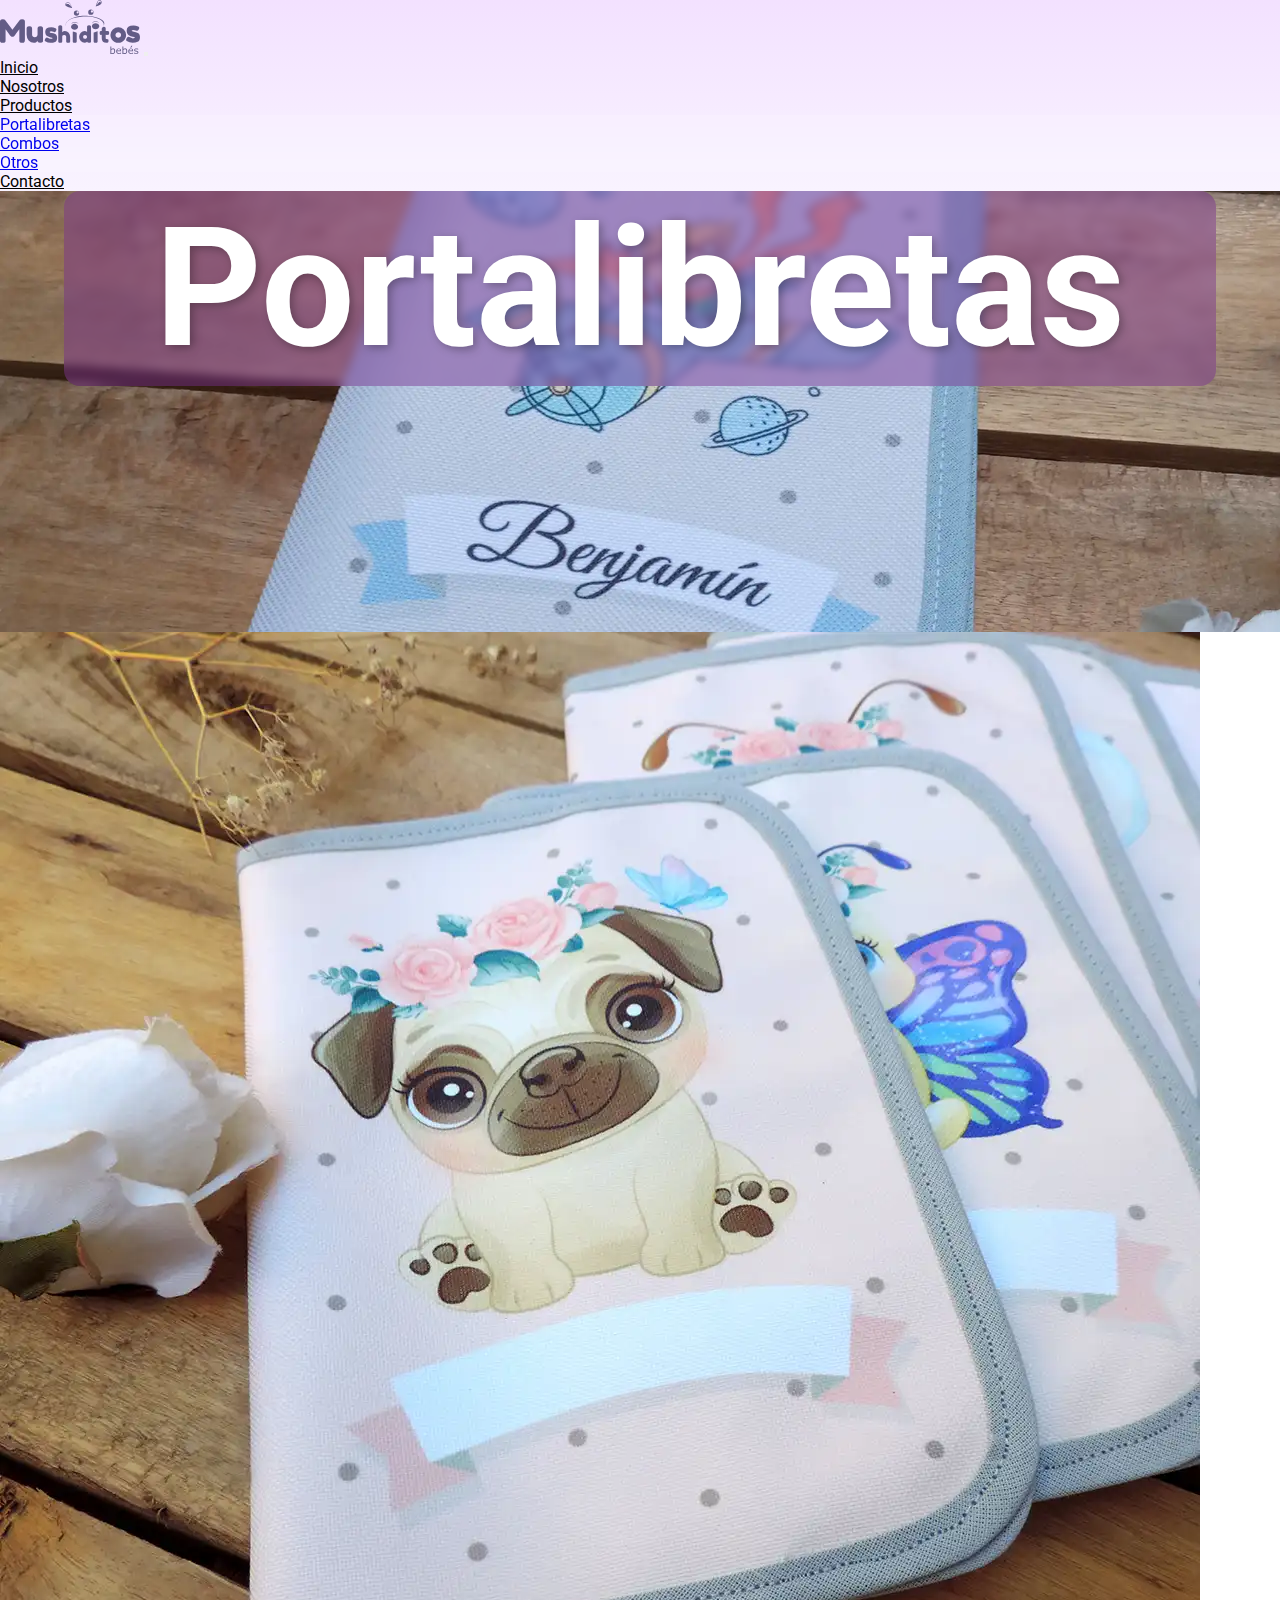
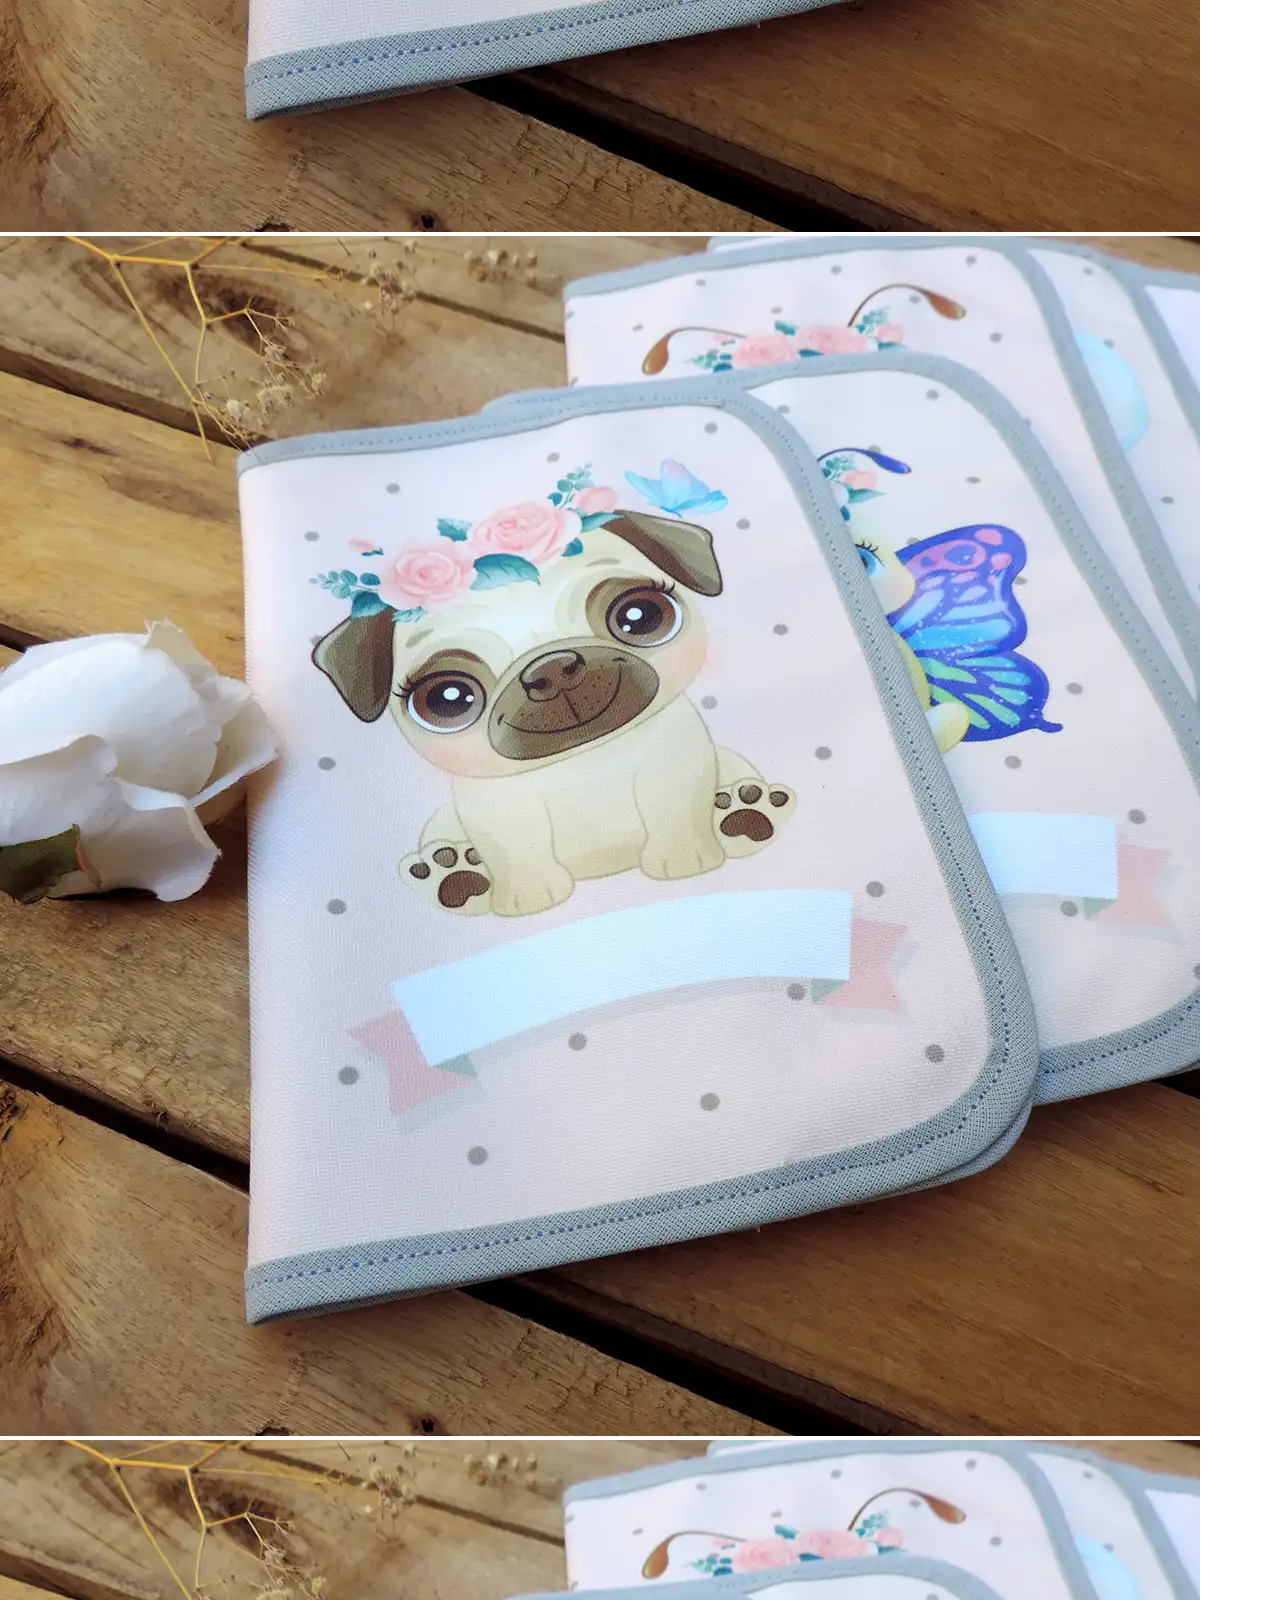
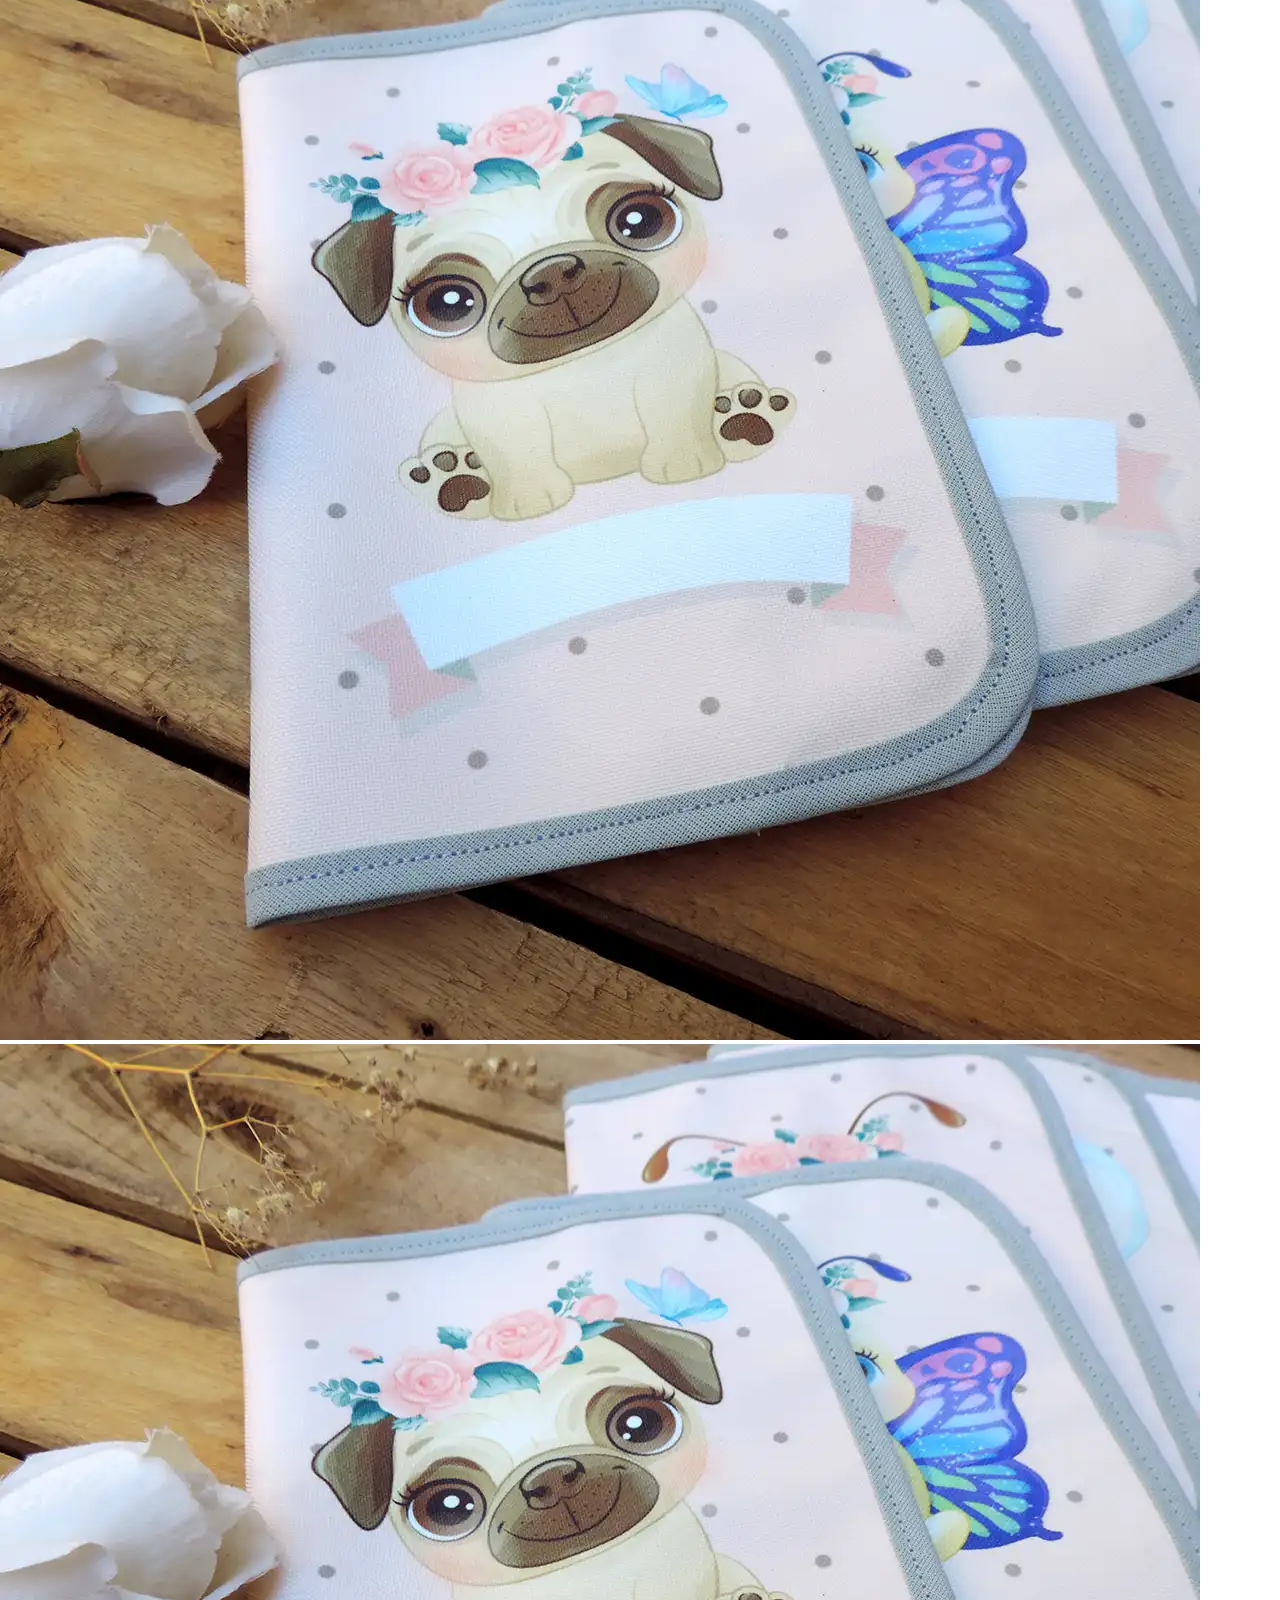
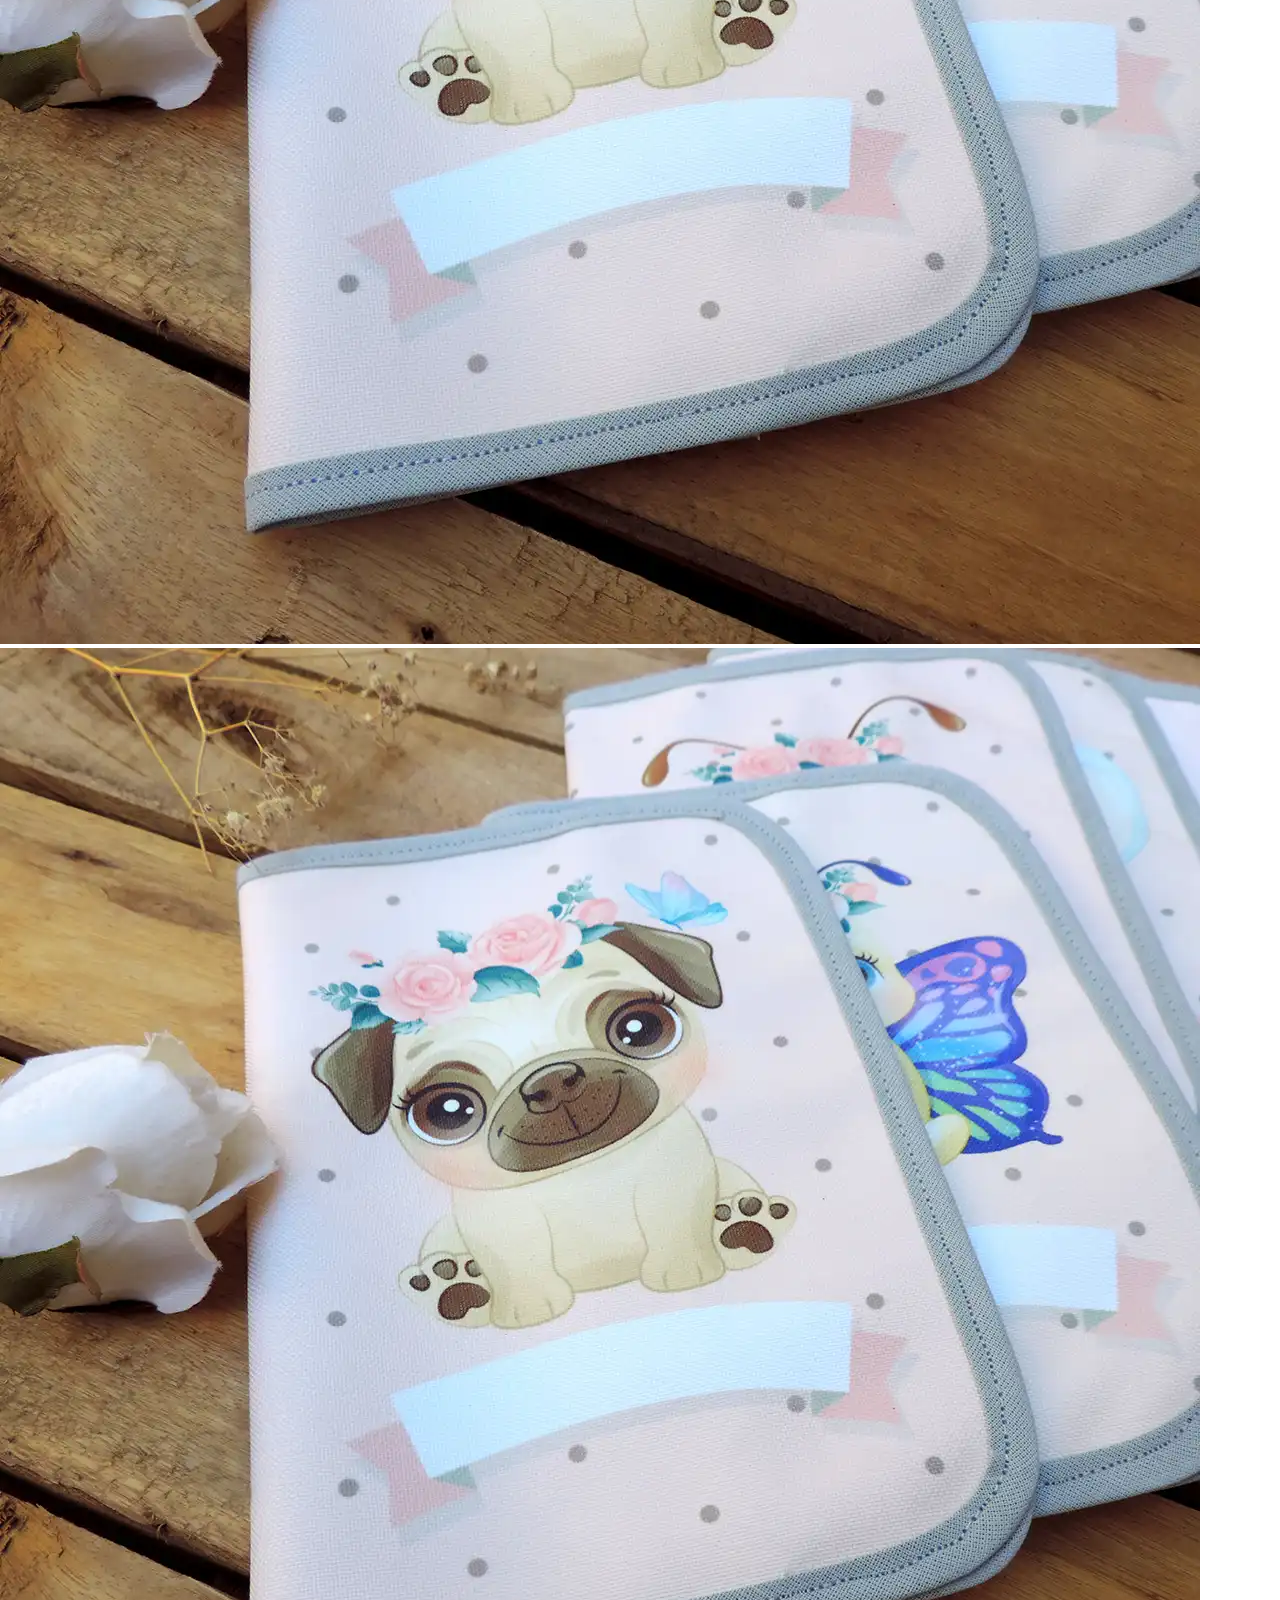
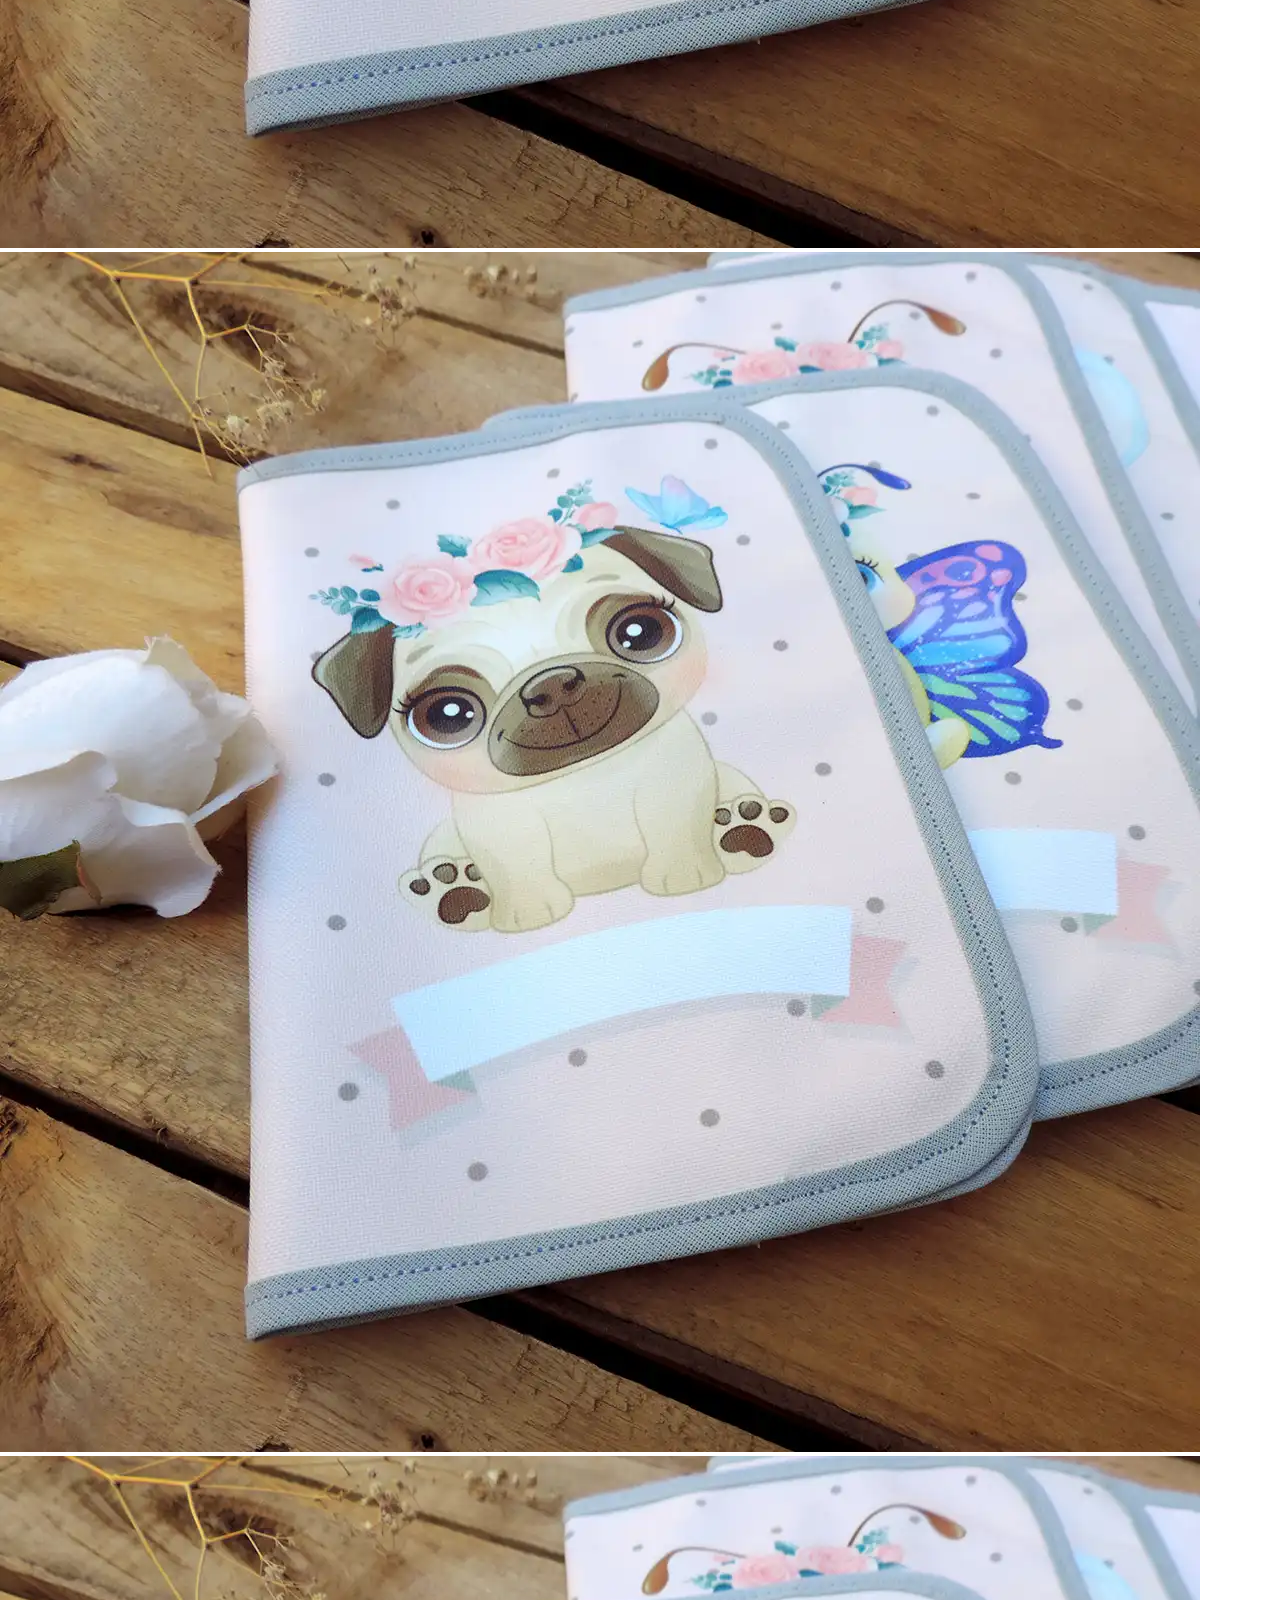
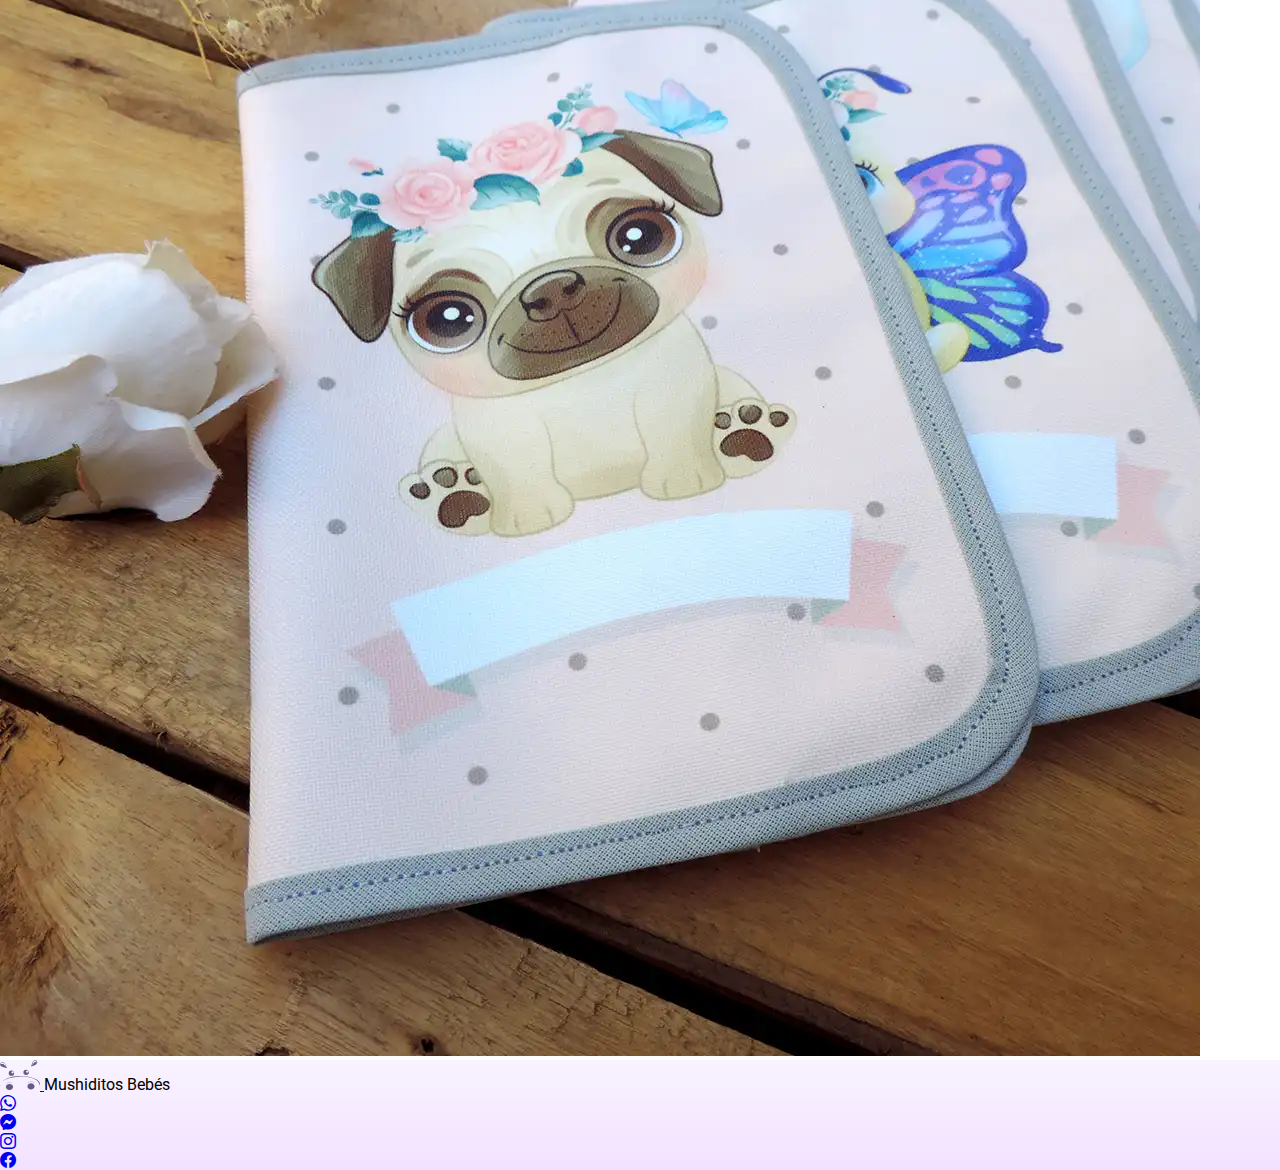
<file: paginas/portalibretas.html>
<!DOCTYPE html>
<html lang="en">

<head>
  <meta charset="UTF-8">
  <meta http-equiv="X-UA-Compatible" content="IE=edge">
  <meta name="viewport" content="width=device-width, initial-scale=1.0">
  <meta name="description"
    content="Tienda de ropa infantil y para bebés.Somos una marca pensada para los más pequeños de la familia." />
  <meta name="keywords"
    content="bebés, ropita, accesorios, bahía blanca, niños, portalibretas, portalibretas sanitarias" />
  <title>Mushiditos Bebés</title>
  <!-- Google Tag Manager -->
  <script>(function (w, d, s, l, i) {
      w[l] = w[l] || []; w[l].push({
        'gtm.start':
          new Date().getTime(), event: 'gtm.js'
      }); var f = d.getElementsByTagName(s)[0],
        j = d.createElement(s), dl = l != 'dataLayer' ? '&l=' + l : ''; j.async = true; j.src =
          'https://www.googletagmanager.com/gtm.js?id=' + i + dl; f.parentNode.insertBefore(j, f);
    })(window, document, 'script', 'dataLayer', 'GTM-MXFS9XD');</script>
  <!-- End Google Tag Manager -->
  <!-- Facebook metadata -->
  <meta property="og:url" content="http://www.mushiditos.com.ar" />
  <meta property="og:type" content="website" />
  <meta property="og:title" content="Mushiditos Bebés" />
  <meta property="og:description"
    content="Tienda de ropa infantil y para bebés.Somos una marca pensada para los más pequeños de la familia." />
  <meta property="og:image"
    content="https://scontent.fbhi1-1.fna.fbcdn.net/v/t39.30808-6/240201388_2006539192854292_8764115383424491673_n.png?_nc_cat=110&ccb=1-7&_nc_sid=174925&_nc_eui2=AeFtia6FxqnmjZ8pjV17q0YBHbNNkKC2Angds02QoLYCeDL_RGVk_8cLcQ6KnrpLxUs&_nc_ohc=feUG7pzcb_MAX_-Fd6w&_nc_ht=scontent.fbhi1-1.fna&oh=00_AT-XYR1Uvxrpi_qEtG_bllq93XKs0fGtTSvTdyFoTUzMkw&oe=634A4166" />
  <!-- Final Facebook metadata -->
  <link href="https://cdn.jsdelivr.net/npm/bootstrap@5.2.1/dist/css/bootstrap.min.css" rel="stylesheet"
    integrity="sha384-iYQeCzEYFbKjA/T2uDLTpkwGzCiq6soy8tYaI1GyVh/UjpbCx/TYkiZhlZB6+fzT" crossorigin="anonymous">
  <link rel="stylesheet" href="https://cdn.jsdelivr.net/npm/bootstrap-icons@1.9.1/font/bootstrap-icons.css">
  <link rel="stylesheet" href="https://cdnjs.cloudflare.com/ajax/libs/animate.css/4.1.1/animate.min.css" />
  <link href="https://unpkg.com/aos@2.3.1/dist/aos.css" rel="stylesheet">
  <link rel="preconnect" href="https://fonts.googleapis.com">
  <link rel="preconnect" href="https://fonts.gstatic.com" crossorigin>
  <link
    href="https://fonts.googleapis.com/css2?family=Roboto:ital,wght@0,100;0,300;0,400;0,500;0,700;0,900;1,100;1,300;1,400;1,500;1,700;1,900&display=swap"
    rel="stylesheet">
  <link rel="stylesheet" href="../css/style.css">
  <link rel="shortcut icon" href="../assets/icon/favicon2.png" type="image/x-icon">
</head>

<body>
  <!-- Google Tag Manager (noscript) -->
  <noscript><iframe src="https://www.googletagmanager.com/ns.html?id=GTM-MXFS9XD" height="0" width="0"
      style="display:none;visibility:hidden"></iframe></noscript>
  <!-- End Google Tag Manager (noscript) -->

  <!-- Navbar -->
  <header class="sticky-top">
    <nav class="navbar navbar-expand-lg menu">
      <div class="container">
        <a class="navbar-brand " href="../index.html"> <img src="../assets/img/logo.svg" alt="" width="140"
            class="d-inline-block align-text-top ms-5"></a>
        <button class="navbar-toggler" type="button" data-bs-toggle="collapse" data-bs-target="#navbarNavDropdown"
          aria-controls="navbarNavDropdown" aria-expanded="false" aria-label="Toggle navigation">
          <span class="navbar-toggler-icon"></span>
        </button>
        <div class="collapse navbar-collapse justify-content-end" id="navbarNavDropdown">
          <ul class="navbar-nav">
            <li class="nav-item mx-3 menu-btn">
              <a class="nav-link  links" aria-current="page" href="../index.html">Inicio</a>
            </li>
            <li class="nav-item mx-3 menu-btn">
              <a class="nav-link links" href="./nosotros.html">Nosotros</a>
            </li>
            <li class="nav-item dropdown mx-3 menu-btn">
              <a class="nav-link dropdown-toggle links" href="#" role="button" data-bs-toggle="dropdown"
                aria-expanded="false">
                Productos
              </a>
              <ul class="dropdown-menu border-0 shadow">
                <li><a class="dropdown-item active" href="./paginas/portalibretas.html">Portalibretas</a></li>
                <li><a class="dropdown-item" href="./combos.html">Combos</a></li>
                <li><a class="dropdown-item disabled" href="#">Otros</a></li>
              </ul>
            </li>
            <li class="nav-item mx-3 menu-btn">
              <a class="nav-link links" href="./contacto.html">Contacto</a>
            </li>
          </ul>
        </div>
      </div>
    </nav>
  </header>
  <!-- Imagen Banner -->
  <div id="banner-porta" class="container-fluid d-flex align-content-center justify-content-center flex-wrap mb-5">
    <div class="row">
      <div class="col">
        <div class="">
          <h1 class="banner-text">Portalibretas</h1>
        </div>
      </div>
    </div>
  </div>
  <!-- Termina Banner -->
<div class="container" id="cards">
  <div class="row d-flex justify-content-evenly align-content-center">
    <div class="col-lg-4 col-md-6 col-sm-11 col-xs-11">
      <img src="../assets/img/p1.webp" alt="">
    </div>
    <div class="col-lg-4 col-md-6 col-sm-11 col-xs-11">
      <img src="../assets/img/p1.webp" alt="">
    </div>
    <div class="col-lg-4 col-md-6 col-sm-11 col-xs-11">
      <img src="../assets/img/p1.webp" alt="">
    </div>
    <div class="col-lg-4 col-md-8 col-sm-11 col-xs-11">
      <img src="../assets/img/p1.webp" alt="">
    </div>
    <div class="col-lg-4 col-md-8 col-sm-11 col-xs-11">
      <img src="../assets/img/p1.webp" alt="">
    </div>
    <div class="col-lg-4 col-md-8 col-sm-11 col-xs-11">
      <img src="../assets/img/p1.webp" alt="">
    </div>
    <div class="col-lg-4 col-md-8 col-sm-11 col-xs-11">
      <img src="../assets/img/p1.webp" alt="">
    </div>
  </div>

</div>

  <!-- cards -->
  <!-- <div class="container">
    <div class="row card-deck">
      <div class="col 1.5"></div>
      <div class="col-lg-3 col-md-12 mb-3">
        <div class="card animate__animated animate__fadeIn animate__delay-2s">
          <img src="../assets/img/pa.webp" class="card-img-top" alt="...">
          <div class="card-body">
            <h5 class="card-title">Portalibretas Amarillos</h5>
            <p class="card-text">Más de 30 diseños para elegir. Son impermeables y lavables. <br> Tamaños
              14x21cm. <br> Que mejor que la documentación de tu
              bebé esté protegida y tenga un toque de ternura y color. Podés elegir con o sin el nombre de
              tu bebé👶💕</p>
            <a class="btn boton-mushi" href="#" role="button">Ver más</a>
          </div>
        </div>
      </div>
      <div class="col-lg-3 col-md-12 mb-3">
        <div class="card animate__animated animate__fadeIn animate__delay-3s">
          <img src="../assets/img/pc.webp" class="card-img-top" alt="...">
          <div class="card-body">
            <h5 class="card-title">Portalibretas Celestes</h5>
            <p class="card-text">Más de 30 diseños para elegir. Son impermeables y lavables. <br> Tamaños
              14x21cm. <br> Que mejor que la documentación de tu
              bebé esté protegida y tenga un toque de ternura y color. Podés elegir con o sin el nombre de
              tu bebé👶💕</p>
            <a class="btn boton-mushi" href="#" role="button">Ver más</a>
          </div>
        </div>
      </div>
      <div class="col-lg-3 col-md-12">
        <div class="card animate__animated animate__fadeIn animate__delay-4s">
          <img src="../assets/img/pnm.webp" class="card-img-top" alt="...">
          <div class="card-body">
            <h5 class="card-title">Portalibretas Personalizados</h5>
            <p class="card-text">Más de 30 diseños para elegir. Son impermeables y lavables. <br> Tamaños
              14x21cm. <br> Que mejor que la documentación de tu
              bebé esté protegida y tenga un toque de ternura y color. Podés elegir con o sin el nombre de
              tu bebé👶💕</p>
            <a class="btn boton-mushi" href="#" role="button">Ver más</a>
          </div>
        </div>
      </div>
      <div class="col 1.5"></div>
    </div>
  </div> -->
  <!-- termina cards -->

  <!-- Emppieza footer -->
  <footer class="container-fluid foot">
    <div id="footer" class="container ">
      <div class="d-flex flex-wrap justify-content-between align-items-center py-3 my-0">
        <div class="d-none d-lg-block d-md-block col-md-4 d-flex align-items-center">
          <a href="./index.html" class="mb-3 me-2 mb-md-0 text-muted text-decoration-none lh-1">
            <img src="../assets/img/iso.svg" width="40" alt="">
          </a>
          <span class="mb-3 mb-md-0 text-muted cursor">Mushiditos Bebés</span>
        </div>
        <ul class="nav col-md-4 justify-content-end list-unstyled d-flex">
          <!-- WHATSAPP -->
          <li class="ms-3 foot-btn"><a class="text-muted" href="https://api.whatsapp.com/send?phone=5492915274939"><i
                class="bi bi-whatsapp"></i></a>
          </li>
          <!-- MESSENGER -->
          <li class="ms-3 foot-btn"><a class="text-muted" href="https://m.me/923690381139184"><i
                class="bi bi-messenger"></i></a>
          </li>
          <!-- INSTAGRAM -->
          <li class="ms-3 foot-btn"><a class="text-muted" href="https://www.instagram.com/mushiditos.bebes/"><i
                class="bi bi-instagram"></i></a></li>
          <!-- FACEBOOK -->
          <li class="ms-3 foot-btn"><a class="text-muted" href="https://www.facebook.com/mushiditos.bebes"><i
                class="bi bi-facebook"></i>
            </a></li>
        </ul>
      </div>
    </div>
  </footer>

  <!-- SCRIPTS -->
  <script src="https://cdn.jsdelivr.net/npm/bootstrap@5.2.1/dist/js/bootstrap.bundle.min.js"
    integrity="sha384-u1OknCvxWvY5kfmNBILK2hRnQC3Pr17a+RTT6rIHI7NnikvbZlHgTPOOmMi466C8"
    crossorigin="anonymous"></script>
  <script src="https://unpkg.com/aos@2.3.1/dist/aos.js"></script>
  <script> AOS.init(); </script>

</body>

</html>
</file>
<file: css/style.css>
@-webkit-keyframes myAnimBanner {
  0% {
    background-position: center top;
    background-size: 100%;
  }
  100% {
    background-position: center top;
    background-size: 150%;
  }
}
@keyframes myAnimBanner {
  0% {
    background-position: center top;
    background-size: 100%;
  }
  100% {
    background-position: center top;
    background-size: 150%;
  }
}
* {
  margin: 0;
  padding: 0;
  -webkit-box-sizing: border-box;
          box-sizing: border-box;
}

html {
  font-family: "Roboto", sans-serif !important;
}

.cursor {
  cursor: default;
}

.menu {
  -webkit-box-shadow: 2px 2px 5px 1px rgba(0, 0, 0, 0.2);
          box-shadow: 2px 2px 5px 1px rgba(0, 0, 0, 0.2);
  background-image: -webkit-gradient(linear, left top, left bottom, from(#f3e1ff), color-stop(#f4e6ff), color-stop(#f6eaff), color-stop(#f7efff), to(#f9f3ff));
  background-image: linear-gradient(to bottom, #f3e1ff, #f4e6ff, #f6eaff, #f7efff, #f9f3ff);
}

.links {
  color: black;
}
.links:active {
  color: #9538b3;
  text-decoration: none;
}
.links:visited {
  color: #606060;
  text-decoration: none;
}
.links:hover {
  -webkit-animation: menu-mov 0.5s ease 0s 1 normal forwards;
          animation: menu-mov 0.5s ease 0s 1 normal forwards;
  color: #d22dff;
  text-decoration: none;
}

@-webkit-keyframes menu-mov {
  0% {
    -webkit-transform: translate(0);
            transform: translate(0);
  }
  20% {
    -webkit-transform: translate(-1px, 1px);
            transform: translate(-1px, 1px);
  }
  40% {
    -webkit-transform: translate(-1px, -3px);
            transform: translate(-1px, -3px);
  }
  60% {
    -webkit-transform: translate(1px, 3px);
            transform: translate(1px, 3px);
  }
  80% {
    -webkit-transform: translate(1px, -1px);
            transform: translate(1px, -1px);
  }
  100% {
    -webkit-transform: translate(0);
            transform: translate(0);
  }
}

@keyframes menu-mov {
  0% {
    -webkit-transform: translate(0);
            transform: translate(0);
  }
  20% {
    -webkit-transform: translate(-1px, 1px);
            transform: translate(-1px, 1px);
  }
  40% {
    -webkit-transform: translate(-1px, -3px);
            transform: translate(-1px, -3px);
  }
  60% {
    -webkit-transform: translate(1px, 3px);
            transform: translate(1px, 3px);
  }
  80% {
    -webkit-transform: translate(1px, -1px);
            transform: translate(1px, -1px);
  }
  100% {
    -webkit-transform: translate(0);
            transform: translate(0);
  }
}
.menu-btn:hover {
  background-color: #f3e2ff;
  border: white;
  border-radius: 0.5rem;
  -webkit-animation: menu-mov 0.5s ease 0s 1 normal forwards;
          animation: menu-mov 0.5s ease 0s 1 normal forwards;
}

.dropdown-item:hover {
  /* Modifica clase bootstrap ... color del selector */
  background-color: #f3e2ff;
  -webkit-animation: menu-mov 0.5s ease 0s 1 normal forwards;
          animation: menu-mov 0.5s ease 0s 1 normal forwards;
}

.dropdown-menu {
  /* Modifica clase bootstrap ... Fondo blur */
  background-color: rgba(255, 255, 255, 0.15);
  -webkit-backdrop-filter: blur(5px);
          backdrop-filter: blur(5px);
}

#banner1 {
  height: 20vw;
  padding-top: 8vh;
}
#banner1 div div img {
  margin-top: 5vh;
  width: 50vw;
}
#banner1 div div h2 {
  color: #606060;
  padding-top: 2vw;
  margin-bottom: 5vh;
  font-size: 2.5vw !important;
  font-weight: bold;
}

#banner-porta {
  background-image: url("../assets/img/i1.webp");
  height: 49vh;
  background-size: cover;
  background-position: center !important;
  background-repeat: no-repeat;
  -webkit-animation: myAnimBanner 10s ease-in 0s 1 normal forwards;
          animation: myAnimBanner 10s ease-in 0s 1 normal forwards;
}

#banner-combo {
  background-image: url("../assets/img/combo-bg.webp");
  height: 49vh;
  background-size: cover;
  background-position: center !important;
  background-repeat: no-repeat;
  -webkit-animation: myAnimBanner 10s ease-in 0s 1 normal forwards;
          animation: myAnimBanner 10s ease-in 0s 1 normal forwards;
}

.boton-mushi {
  color: white;
  background-color: #9538b3;
}
.boton-mushi:hover {
  background-color: #e3a0f6 !important;
}

.banner-text {
  text-align: center;
  font-size: 13vw;
  font-weight: bold;
  color: white;
  margin: 0 5vw 0 5vw;
  padding: 0 5vw 0 5vw;
  text-shadow: 3px 3px 10px rgba(0, 0, 0, 0.293);
  background-color: rgba(121, 46, 146, 0.4470588235);
  -webkit-backdrop-filter: blur(5px);
          backdrop-filter: blur(5px);
  border-radius: 1rem;
}

.banner-logo {
  text-align: center;
  margin: 0 5vw 0 5vw;
  padding: 0 5vw 0 5vw;
  background-color: rgba(255, 218, 207, 0.1921568627);
  background-image: -webkit-gradient(linear, left bottom, right top, from(rgba(134, 113, 184, 0.431372549)), color-stop(rgba(246, 226, 255, 0.0823529412)), color-stop(rgba(249, 217, 255, 0)), color-stop(rgba(223, 199, 247, 0.0549019608)), to(rgba(196, 129, 255, 0.4196078431)));
  background-image: linear-gradient(to right top, rgba(134, 113, 184, 0.431372549), rgba(246, 226, 255, 0.0823529412), rgba(249, 217, 255, 0), rgba(223, 199, 247, 0.0549019608), rgba(196, 129, 255, 0.4196078431));
  -webkit-backdrop-filter: blur(8px);
          backdrop-filter: blur(8px);
  border-radius: 1rem;
}

#contacto {
  background-image: url(../assets/img/contact-bg.svg);
  background-size: cover;
  height: 100vh;
  overflow-y: auto;
}

#contacto-form {
  height: 90%;
}

#nosotros-fondo {
  background-image: url(../assets/img/franja-bg.svg);
  background-size: cover;
  background-position: bottom;
  background-attachment: fixed;
}

.nosotros-franja {
  height: -webkit-max-content;
  height: -moz-max-content;
  height: max-content;
  background-image: -webkit-gradient(linear, left bottom, right top, from(#ffffff), color-stop(#ede4ff), color-stop(#e0c8ff), color-stop(#d8a9ff), to(#d488ff));
  background-image: linear-gradient(to right top, #ffffff, #ede4ff, #e0c8ff, #d8a9ff, #d488ff);
  border-radius: 6px;
  padding: 5vw;
  margin-top: 5vw;
  margin-bottom: 5vw;
  border-radius: 0 !important;
}

.glass {
  background: rgba(255, 255, 255, 0.2);
  border-radius: 16px;
  -webkit-box-shadow: 0 4px 30px rgba(0, 0, 0, 0.1);
          box-shadow: 0 4px 30px rgba(0, 0, 0, 0.1);
  backdrop-filter: blur(5px);
  -webkit-backdrop-filter: blur(5px);
  border: 1px solid rgba(255, 255, 255, 0.212);
}

.porta-txt {
  background-image: -webkit-gradient(linear, left bottom, right top, from(#ffffff), color-stop(#ede4ff), color-stop(#e0c8ff), color-stop(#d8a9ff), to(#d488ff));
  background-image: linear-gradient(to right top, #ffffff, #ede4ff, #e0c8ff, #d8a9ff, #d488ff);
  border-radius: 6px;
  padding: 5vw;
  margin-top: 5vw;
  margin-bottom: 5vw;
}
.porta-txt div div h1 {
  font-size: 28px;
  margin-bottom: 1.5vw;
}
.porta-txt div div h2 {
  font-size: 18px;
}
.porta-txt div div h3 {
  font-size: 1rem;
  margin-bottom: 1.5vw;
}

.bottom-txt {
  background-image: -webkit-gradient(linear, left bottom, right top, from(#ffffff), color-stop(#ede4ff), color-stop(#e0c8ff), color-stop(#d8a9ff), to(#d488ff));
  background-image: linear-gradient(to right top, #ffffff, #ede4ff, #e0c8ff, #d8a9ff, #d488ff);
  border-radius: 6px;
  padding: 5vw;
  margin-top: 5vw;
  margin-bottom: 5vw;
}
.bottom-txt div div h2 {
  font-size: 18px;
}
.bottom-txt div div h3 {
  font-size: 1rem;
}

#staticBackdrop {
  background-color: rgba(50, 1, 57, 0.422);
  backdrop-filter: blur(3px);
  -webkit-backdrop-filter: blur(3px);
}

.cards div div {
  padding: 0;
  overflow: hidden;
  border-radius: 6px;
  margin: 1vw;
  -webkit-box-shadow: 3px 3px 10px rgba(0, 0, 0, 0.293);
          box-shadow: 3px 3px 10px rgba(0, 0, 0, 0.293);
  -webkit-transition: -webkit-box-shadow 0.5s;
  transition: -webkit-box-shadow 0.5s;
  transition: box-shadow 0.5s;
  transition: box-shadow 0.5s, -webkit-box-shadow 0.5s;
}
.cards div div:hover {
  -webkit-box-shadow: 5px 5px 18px rgba(0, 0, 0, 0.597);
          box-shadow: 5px 5px 18px rgba(0, 0, 0, 0.597);
}
.cards div div img {
  width: 100%;
  height: 100%;
  -webkit-transition: -webkit-transform 0.5s, -webkit-filter 0.5s;
  transition: -webkit-transform 0.5s, -webkit-filter 0.5s;
  transition: transform 0.5s, filter 0.5s;
  transition: transform 0.5s, filter 0.5s, -webkit-transform 0.5s, -webkit-filter 0.5s;
  -webkit-filter: saturate(100%);
          filter: saturate(100%);
}
.cards div div img:hover {
  -webkit-transform: scale(120%);
          transform: scale(120%);
  -webkit-filter: saturate(150%);
          filter: saturate(150%);
}

.fondo-home {
  background-image: url(../assets/img/franja-bg.svg);
  background-repeat: no-repeat;
  background-attachment: fixed;
}

#wave-top {
  height: 60vh;
  background-image: url(../assets/img/wave-top.svg);
  background-position: bottom;
  background-repeat: no-repeat;
  margin-bottom: -1px;
}
#wave-top div img {
  width: 50vw;
}

#franja1 {
  background-color: #d488ff;
  min-height: 60vh;
  color: white;
}
#franja1 h2 {
  font-size: 40px;
  font-weight: bold;
}
#franja1 h3 {
  font-size: 20px;
}

#franja2 {
  margin-top: -1px;
  background-image: url(../assets/img/wave-bottom.svg);
  background-repeat: no-repeat;
  min-height: 60vh;
}

#franja3 {
  background-color: #e3a0f6;
  min-height: 20vw;
}

.foot {
  background-image: -webkit-gradient(linear, left bottom, left top, from(#f3e1ff), color-stop(#f4e6ff), color-stop(#f6eaff), color-stop(#f7efff), to(#f9f3ff));
  background-image: linear-gradient(to top, #f3e1ff, #f4e6ff, #f6eaff, #f7efff, #f9f3ff);
}

.foot-btn:hover {
  -webkit-animation: foot-mov 0.3s ease 0s 1 normal forwards;
          animation: foot-mov 0.3s ease 0s 1 normal forwards;
  color: #d22dff;
  text-decoration: none;
}

@-webkit-keyframes foot-mov {
  0% {
    -webkit-transform: scale(1, 1);
            transform: scale(1, 1);
  }
  40% {
    -webkit-transform: scale(2, 2);
            transform: scale(2, 2);
  }
  100% {
    -webkit-transform: scale(1, 1);
            transform: scale(1, 1);
  }
}

@keyframes foot-mov {
  0% {
    -webkit-transform: scale(1, 1);
            transform: scale(1, 1);
  }
  40% {
    -webkit-transform: scale(2, 2);
            transform: scale(2, 2);
  }
  100% {
    -webkit-transform: scale(1, 1);
            transform: scale(1, 1);
  }
}
@media (max-width: 456px) {
  .banner-text {
    padding: 0 2vw 0 2vw;
  }

  #banner1 {
    -webkit-animation: none;
            animation: none;
  }

  #banner-porta {
    -webkit-animation: none;
            animation: none;
  }
}
</file>
